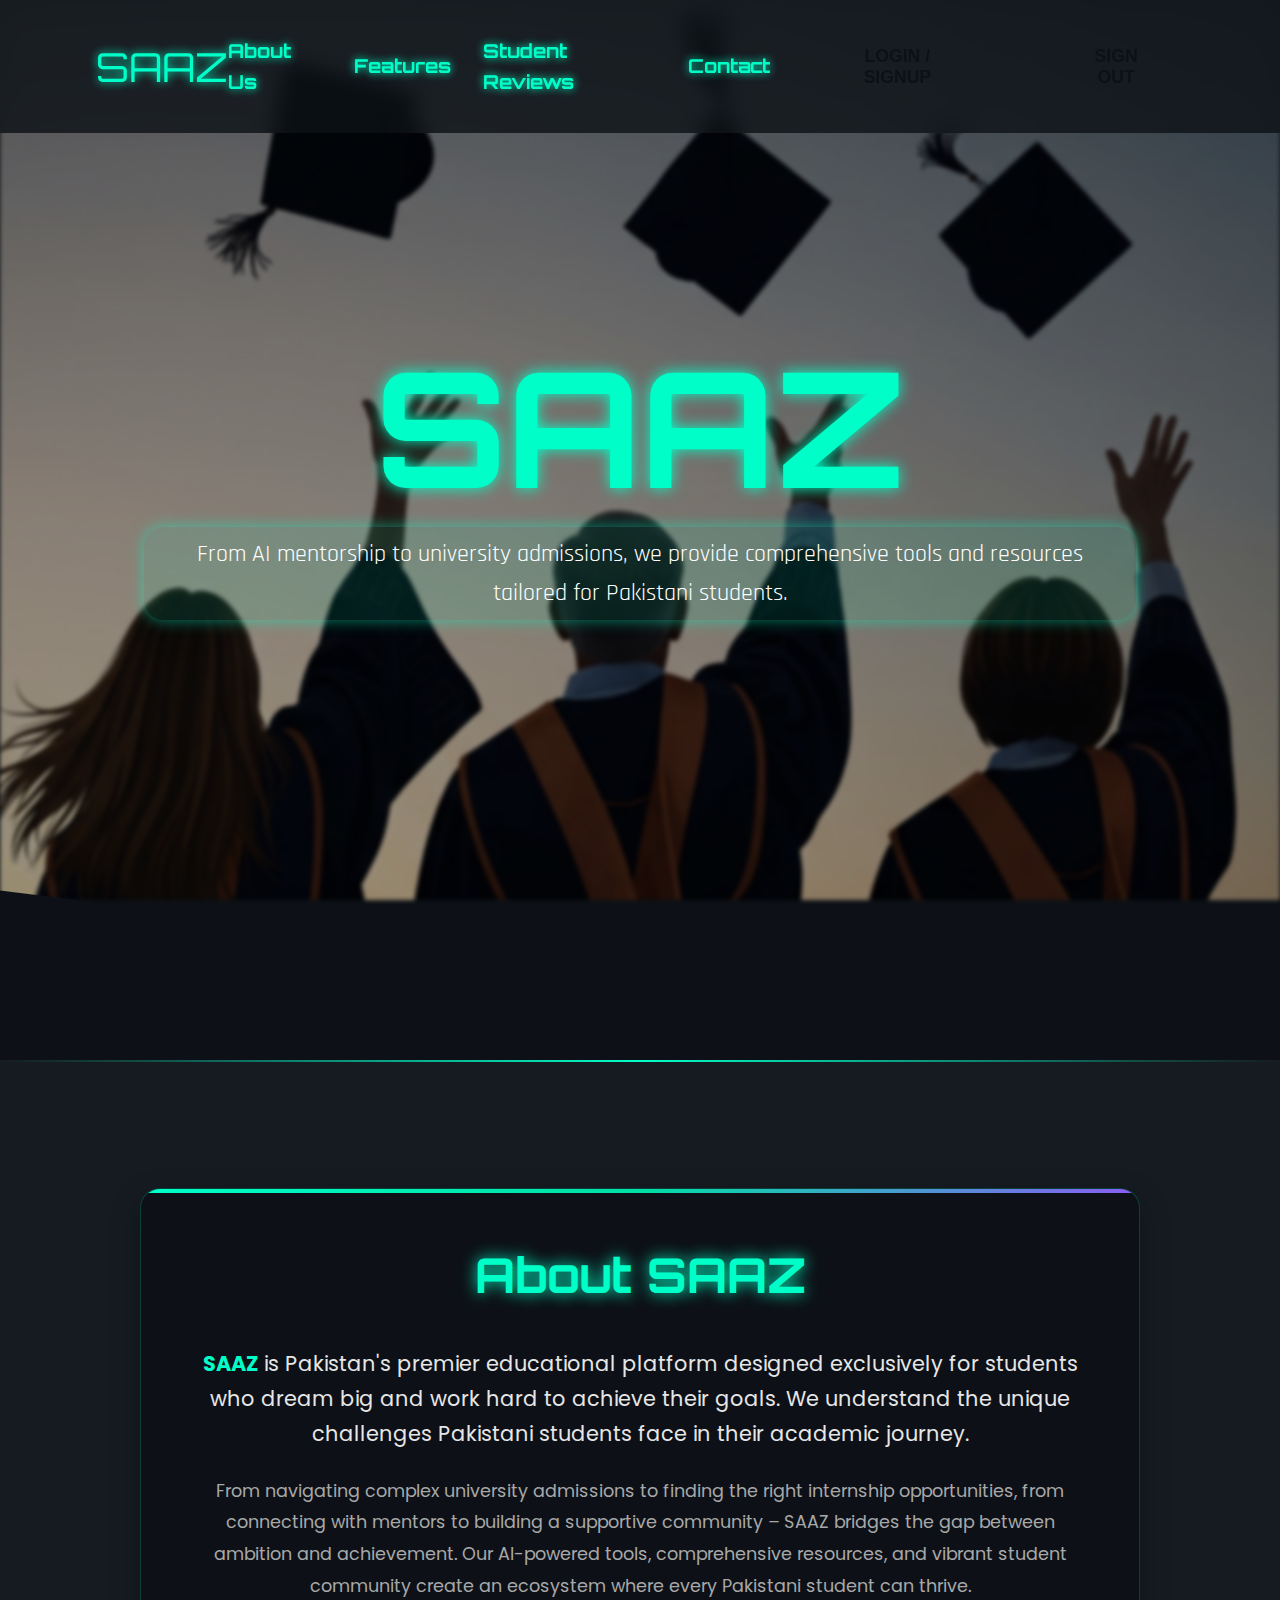
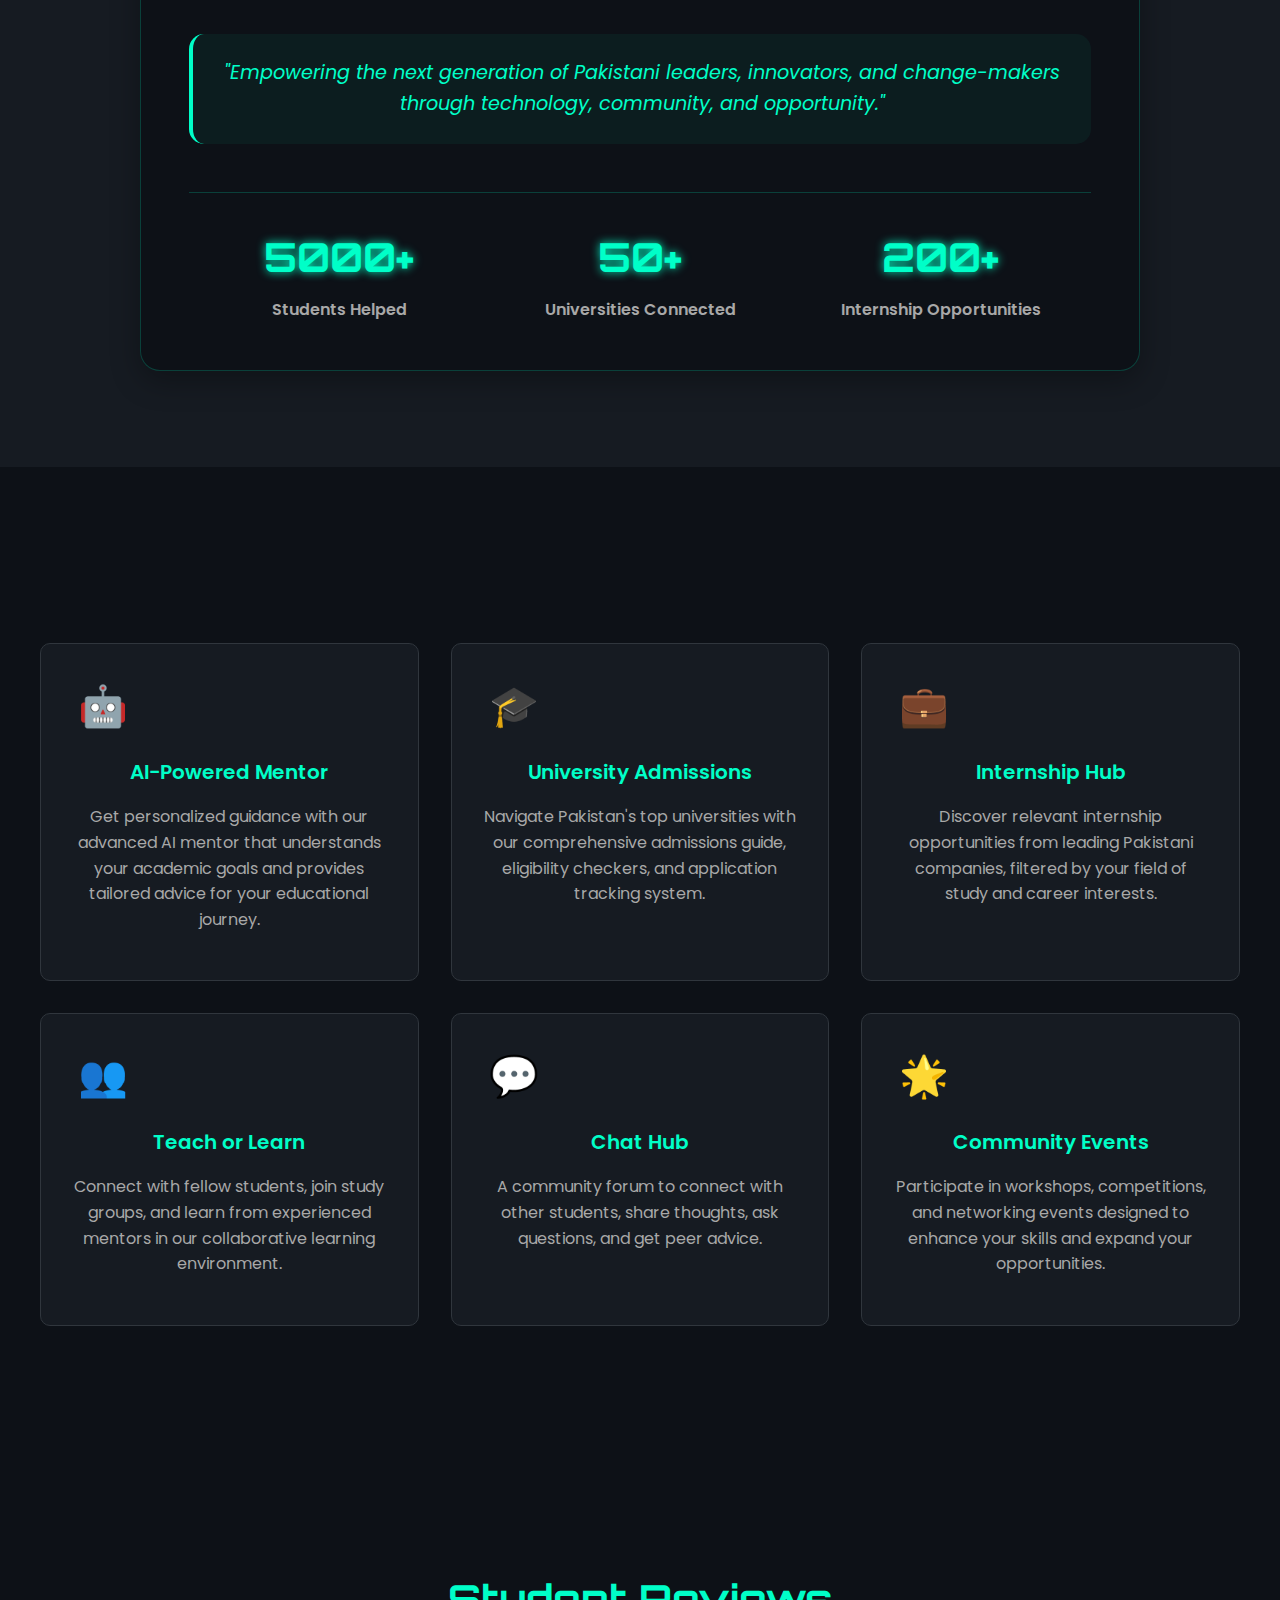
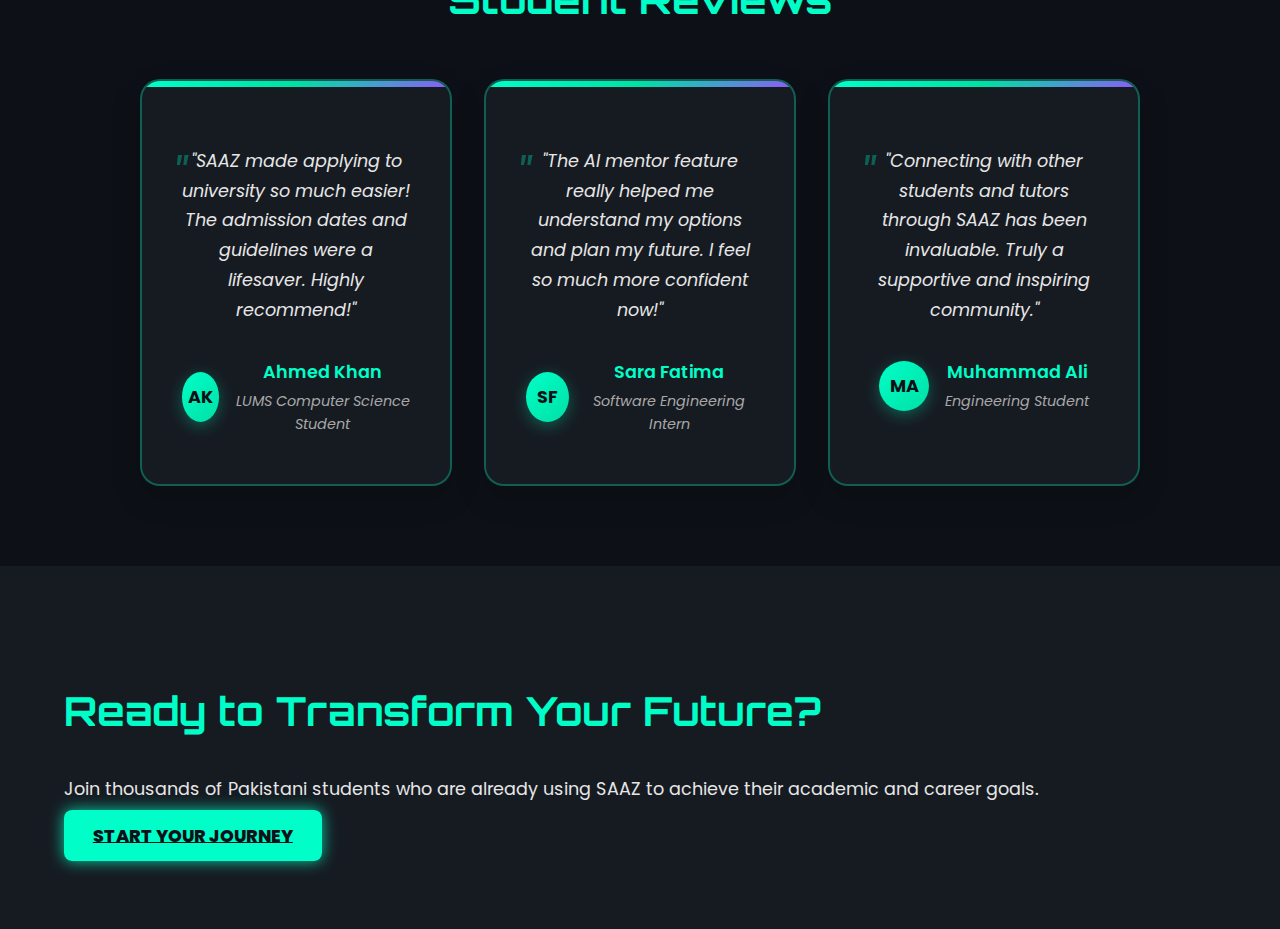
<file: index.html>
<!DOCTYPE html>
<html lang="en">
<head>
    <meta charset="UTF-8">
    <meta name="viewport" content="width=device-width, initial-scale=1.0">
    <title>SAAZ - Your Journey to Success</title>
    <link rel="stylesheet" href="style.css">
    <link href="https://fonts.googleapis.com/css2?family=Inter:wght@300;400;500;600;700&family=JetBrains+Mono:wght@400;600&display=swap" rel="stylesheet">
    <link rel="stylesheet" href="https://cdnjs.cloudflare.com/ajax/libs/font-awesome/6.0.0-beta3/css/all.min.css">
</head>
<body>
    <div class="loading" id="loading">
        <div class="spinner"></div>
    </div>

    <nav class="navbar" id="navbar">
        <div class="nav-content">
            <a href="index.html" class="logo">SAAZ</a>
            
            <button class="mobile-menu-btn" id="mobileMenuBtn">☰</button>
            
            <div class="nav-links" id="navLinks">
                <a href="#about">About Us</a>
                <a href="#features">Features</a>
                <a href="#reviews">Student Reviews</a>
                <a href="#contact">Contact</a>
                <button id="openLoginModal" class="nav-button">Login / Signup</button>
                <div id="userLoggedIn" class="user-logged-in" style="display: none;">
                    <span id="loggedInName"></span>
                    <button id="signOutButton" class="nav-button">Sign Out</button>
                </div>
            </div>
        </div>
    </nav>

    <section class="hero-section" id="hero">
        <div class="scrolling-background"></div> 
        <div class="hero-content">
            <h1 class="hero-title">SAAZ</h1>
            <p class="hero-subtitle">From AI mentorship to university admissions, we provide comprehensive tools and resources tailored for Pakistani students.</p>
        </div>
    </section>

    <section class="about-us" id="about">
        <div class="about-container">
            <div class="about-content">
                <h2 class="about-title">About SAAZ</h2>
                <div class="about-text">
                    <p class="about-intro">
                        <strong>SAAZ</strong> is Pakistan's premier educational platform designed exclusively for students who dream big and work hard to achieve their goals. We understand the unique challenges Pakistani students face in their academic journey.
                    </p>
                    <p class="about-description">
                        From navigating complex university admissions to finding the right internship opportunities, from connecting with mentors to building a supportive community – SAAZ bridges the gap between ambition and achievement. Our AI-powered tools, comprehensive resources, and vibrant student community create an ecosystem where every Pakistani student can thrive.
                    </p>
                    <p class="about-mission">
                        <em>"Empowering the next generation of Pakistani leaders, innovators, and change-makers through technology, community, and opportunity."</em>
                    </p>
                </div>
                <div class="about-stats">
                    <div class="stat-item">
                        <span class="stat-number">5000+</span>
                        <span class="stat-label">Students Helped</span>
                    </div>
                    <div class="stat-item">
                        <span class="stat-number">50+</span>
                        <span class="stat-label">Universities Connected</span>
                    </div>
                    <div class="stat-item">
                        <span class="stat-number">200+</span>
                        <span class="stat-label">Internship Opportunities</span>
                    </div>
                </div>
            </div>
        </div>
    </section>

        <section class="features" id="features">
            
        <div class="features-grid">
            <a href="ai-mentor.html" class="feature-card">
                <div class="feature-icon">🤖</div>
                <h3 class="feature-title">AI-Powered Mentor</h3>
                <p class="feature-description">Get personalized guidance with our advanced AI mentor that understands your academic goals and provides tailored advice for your educational journey.</p>
            </a>

            <a href="admissions.html" class="feature-card">
                <div class="feature-icon">🎓</div>
                <h3 class="feature-title">University Admissions</h3>
                <p class="feature-description">Navigate Pakistan's top universities with our comprehensive admissions guide, eligibility checkers, and application tracking system.</p>
            </a>

            <a href="internships.html" class="feature-card">
                <div class="feature-icon">💼</div>
                <h3 class="feature-title">Internship Hub</h3>
                <p class="feature-description">Discover relevant internship opportunities from leading Pakistani companies, filtered by your field of study and career interests.</p>
            </a>

            <a href="teachers.html" class="feature-card">
                <div class="feature-icon">👥</div>
                <h3 class="feature-title">Teach or Learn</h3>
                <p class="feature-description">Connect with fellow students, join study groups, and learn from experienced mentors in our collaborative learning environment.</p>
            </a>

            <a href="chat-hub.html" class="feature-card">
                <div class="feature-icon">💬</div>
                <h3 class="feature-title">Chat Hub</h3>
                <p class="feature-description">A community forum to connect with other students, share thoughts, ask questions, and get peer advice.</p>
            </a>

            <a href="events.html" class="feature-card">
                <div class="feature-icon">🌟</div>
                <h3 class="feature-title">Community Events</h3>
                <p class="feature-description">Participate in workshops, competitions, and networking events designed to enhance your skills and expand your opportunities.</p>
            </a>
        </div>
    </section>

    <section class="reviews-section" id="reviews">
        <div class="reviews-header animate-on-scroll">
            <h2 class="reviews-title">Student Reviews</h2>
        </div>

        <div class="reviews-grid">
            <div class="review-card animate-on-scroll">
                <p class="review-quote">"SAAZ made applying to university so much easier! The admission dates and guidelines were a lifesaver. Highly recommend!"</p>
                <div class="review-author">
                    <div class="author-avatar">AK</div>
                    <div class="author-info">
                        <h4>Ahmed Khan</h4>
                        <p>LUMS Computer Science Student</p>
                    </div>
                </div>
            </div>

            <div class="review-card animate-on-scroll">
                <p class="review-quote">"The AI mentor feature really helped me understand my options and plan my future. I feel so much more confident now!"</p>
                <div class="review-author">
                    <div class="author-avatar">SF</div>
                    <div class="author-info">
                        <h4>Sara Fatima</h4>
                        <p>Software Engineering Intern</p>
                    </div>
                </div>
            </div>

            <div class="review-card animate-on-scroll">
                <p class="review-quote">"Connecting with other students and tutors through SAAZ has been invaluable. Truly a supportive and inspiring community."</p>
                <div class="review-author">
                    <div class="author-avatar">MA</div>
                    <div class="author-info">
                        <h4>Muhammad Ali</h4>
                        <p>Engineering Student</p>
                    </div>
                </div>
            </div>
        </div>
    </section>

    <footer class="contact-section" id="contact">
        <div class="contact-header animate-on-scroll">
            <h2 class="contact-title">Ready to Transform Your Future?</h2>
            <p class="contact-subtitle">Join thousands of Pakistani students who are already using SAAZ to achieve their academic and career goals.</p>
            <div class="contact-cta">
                <a href="#features" class="nav-button">Start Your Journey</a>

            </div>  

        </div>
    </footer>
    
    <div id="loginSignupModal" class="modal-overlay">
        <div class="modal-content">
            <span class="close-button">&times;</span>
            <h2 class="modal-title">Welcome to SAAZ!</h2>
            <div id="authForm">
                <div class="form-group">
                    <label for="userNameModal">Name:</label>
                    <input type="text" id="userNameModal" placeholder="Your Name" required>
                </div>
                <div class="form-group">
                    <label for="userEmailModal">Email:</label>
                    <input type="email" id="userEmailModal" placeholder="Your Email" required>
                </div>
                <div class="form-group">
                    <label for="userCityModal">City:</label>
                    <input type="text" id="userCityModal" placeholder="Your City (e.g., Lahore)" required>
                </div>
                <div class="form-group">
                    <label for="userOccupationModal">Current Educational Stage:</label>
                    <select id="userOccupationModal" required>
                        <option value="">-- Select --</option>
                        <option value="matric">Matric Student</option>
                        <option value="intermediate">Intermediate Student</option>
                        <option value="undergraduate">Undergraduate Student</option>
                        <option value="graduate">Graduate (Bachelors/Masters)</option>
                        <option value="phd">PhD Student</option>
                        <option value="professional">Professional</option>
                    </select>
                </div>
                <div class="form-group" id="majorFieldGroup" style="display: none;">
                    <label for="userMajorModal">Major / Field:</label>
                    <select id="userMajorModal" required>
                        <option value="">-- Select Major / Field --</option>
                    </select>
                </div>
                <div class="auth-buttons">
                    <button id="signupBtnModal">Sign Up</button>
                    <button id="loginBtnModal">Login</button>
                </div>
                <p class="disclaimer">
                    (For simplicity, signup/login here will create or load a local profile in your browser. No password is required for this demo.)
                </p>
            </div>
            <div id="loggedInPanel" style="display: none; text-align: center;">
                <h3>Welcome back, <span id="loggedInUserName"></span>!</h3>
                <p>You are logged in as <span id="loggedInUserOccupation"></span> from <span id="loggedInUserCity"></span>.</p>
                <p>Your Email: <span id="loggedInUserEmail"></span></p>
                <p>Your Major: <span id="loggedInUserMajor"></span></p>
                <button id="logoutBtnModal" class="nav-button">Logout</button>
            </div>
        </div>
    </div>
    
    <script src="script.js"></script>
    <script src="modal.js"></script>
</body>
</html>
</file>
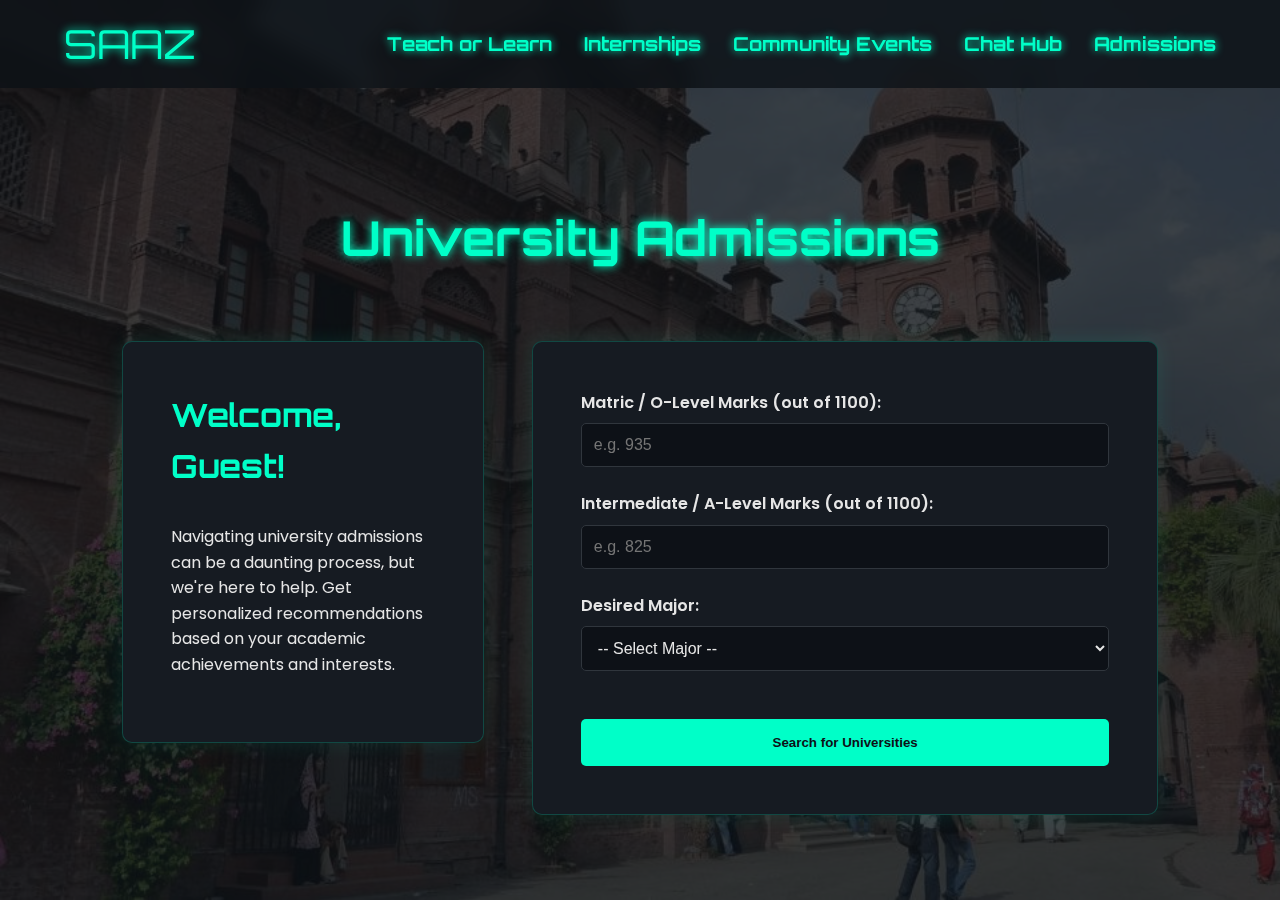
<file: admissions.html>
<!DOCTYPE html>
<html lang="en">
<head>
    <meta charset="UTF-8">
    <meta name="viewport" content="width=device-width, initial-scale=1.0">
    <title>SAAZ - Admissions</title>
    <link rel="stylesheet" href="style.css">
    <link href="https://fonts.googleapis.com/css2?family=Poppins:wght@400;600;700&family=Orbitron:wght@400;700&family=Rajdhani:wght@400;600&display=swap" rel="stylesheet">
    <link rel="stylesheet" href="https://cdnjs.cloudflare.com/ajax/libs/font-awesome/6.0.0-beta3/css/all.min.css">
</head>
<body class="admissions-page">

    <nav class="navbar">
        <a href="index.html" class="logo">SAAZ</a>
        <div class="nav-links">
            <a href="teachers.html">Teach or Learn</a>
            <a href="internships.html">Internships</a>
            <a href="events.html">Community Events</a>
            <a href="chat-hub.html">Chat Hub</a>
            <a href="admissions.html">Admissions</a>
        </div>
    </nav>

    <main class="page-content">
        <div id="content-wrapper">
            <h2 class="page-title">University Admissions</h2>

            <div class="admissions-layout">
                <div id="admissionsIntro" class="admissions-intro-left">
                    <h3>Welcome, <span id="admissionsUserName"></span>!</h3>
                    <p>Navigating university admissions can be a daunting process, but we're here to help. Get personalized recommendations based on your academic achievements and interests.</p>
                </div>
                
                <div class="admissions-search-results-right">
                    <div id="admissionsFormContainer" class="admissions-form-container-right">
                        <form id="universitySearchForm">
                            <div class="form-group">
                                <label for="matricMarks">Matric / O-Level Marks (out of 1100):</label>
                                <input type="number" id="matricMarks" placeholder="e.g. 935" required>
                            </div>
                            <div class="form-group">
                                <label for="interMarks">Intermediate / A-Level Marks (out of 1100):</label>
                                <input type="number" id="interMarks" placeholder="e.g. 825" required>
                            </div>
                            <div class="form-group">
                                <label for="desiredMajor">Desired Major:</label>
                                <select id="desiredMajor" required>
                                    <option value="">-- Select Major --</option>
                                    <option value="Computer Science">Computer Science</option>
                                    <option value="Electrical Engineering">Electrical Engineering</option>
                                    <option value="Business Administration">Business Administration</option>
                                    <option value="Pre-Medical">Pre-Medical</option>
                                    <option value="Fine Arts">Fine Arts</option>
                                </select>
                            </div>
                            <button type="submit">Search for Universities</button>
                        </form>
                    </div>

                    <div id="universityResults" class="university-results-container" style="display: none;">
                        <h3>Recommended Universities for You</h3>
                        <div id="resultsList" class="results-grid">
                        </div>
                    </div>
                </div>
            </div>
        </div>
    </main>

    <script src="script.js"></script>
    <script src="modal.js"></script>
    <script src="admissions.js"></script>
</body>
</html>
</file>
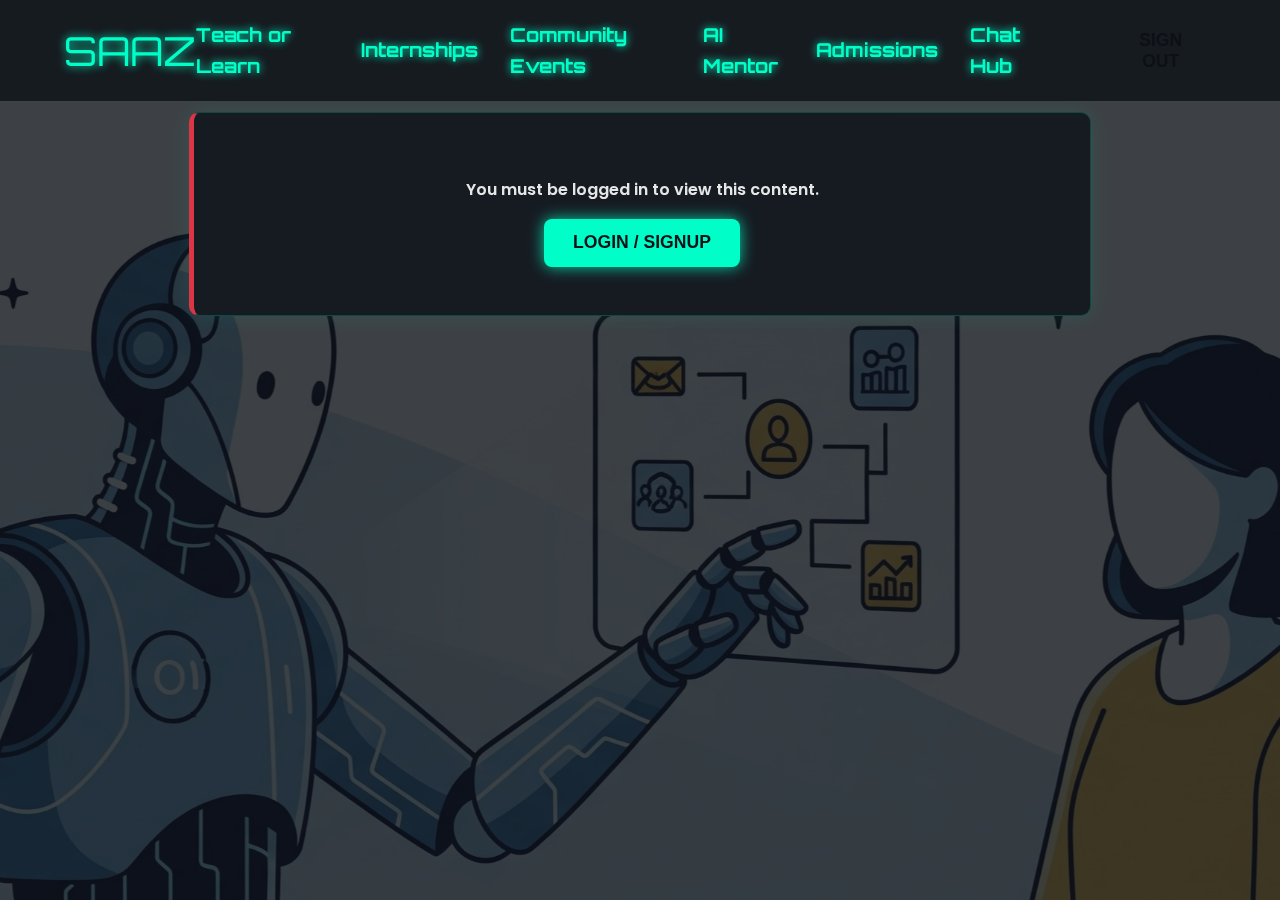
<file: ai-mentor.html>
<!DOCTYPE html>
<html lang="en">
<head>
    <meta charset="UTF-8">
    <meta name="viewport" content="width=device-width, initial-scale=1.0">
    <title>SAAZ - AI Mentor</title>
    <link rel="stylesheet" href="style.css">
    <link href="https://fonts.googleapis.com/css2?family=Poppins:wght@400;600;700&family=Orbitron:wght@400;700&family=Rajdhani:wght@400;600&display=swap" rel="stylesheet">
    <link rel="stylesheet" href="https://cdnjs.cloudflare.com/ajax/libs/font-awesome/6.0.0-beta3/css/all.min.css">
</head>
<body class="ai-mentor-page">

    <nav class="navbar">
        <a href="index.html" class="logo">SAAZ</a>
        <div class="nav-links">
            <a href="teachers.html">Teach or Learn</a>
            <a href="internships.html">Internships</a>
            <a href="events.html">Community Events</a>
            <a href="ai-mentor.html">AI Mentor</a>
            <a href="admissions.html">Admissions</a>
            <a href="chat-hub.html">Chat Hub</a>
            <div id="userLoggedIn" class="user-logged-in" style="display: none;">
                <span id="loggedInName"></span>
                <button id="signOutButton" class="nav-button">Sign Out</button>
            </div>
        </div>
    </nav>

    <main class="page-content">
        <div id="content-wrapper">
            <h2 class="page-title">Your AI Mentor</h2>
            <p class="page-subtitle">Get personalized advice and guidance on your educational and career journey.</p>
            <div class="mentor-container">
                <div id="aiChatWindow" class="chat-window">
                    <div id="chatMessages" class="chat-messages">
                        <div class="chat-message ai-message">
                            <p>Hello! I am SAAZ AI. How can I assist you today?</p>
                        </div>
                    </div>
                    <form id="chatForm" class="chat-form">
                        <input type="text" id="chatInput" placeholder="Ask me anything..." required>
                        <button type="submit"><i class="fas fa-paper-plane"></i></button>
                    </form>
                </div>
            </div>
        </div>
    </main>

    <script src="script.js"></script>
    <script src="modal.js"></script>
    <script src="ai-mentor.js"></script>
</body>
</html>
</file>
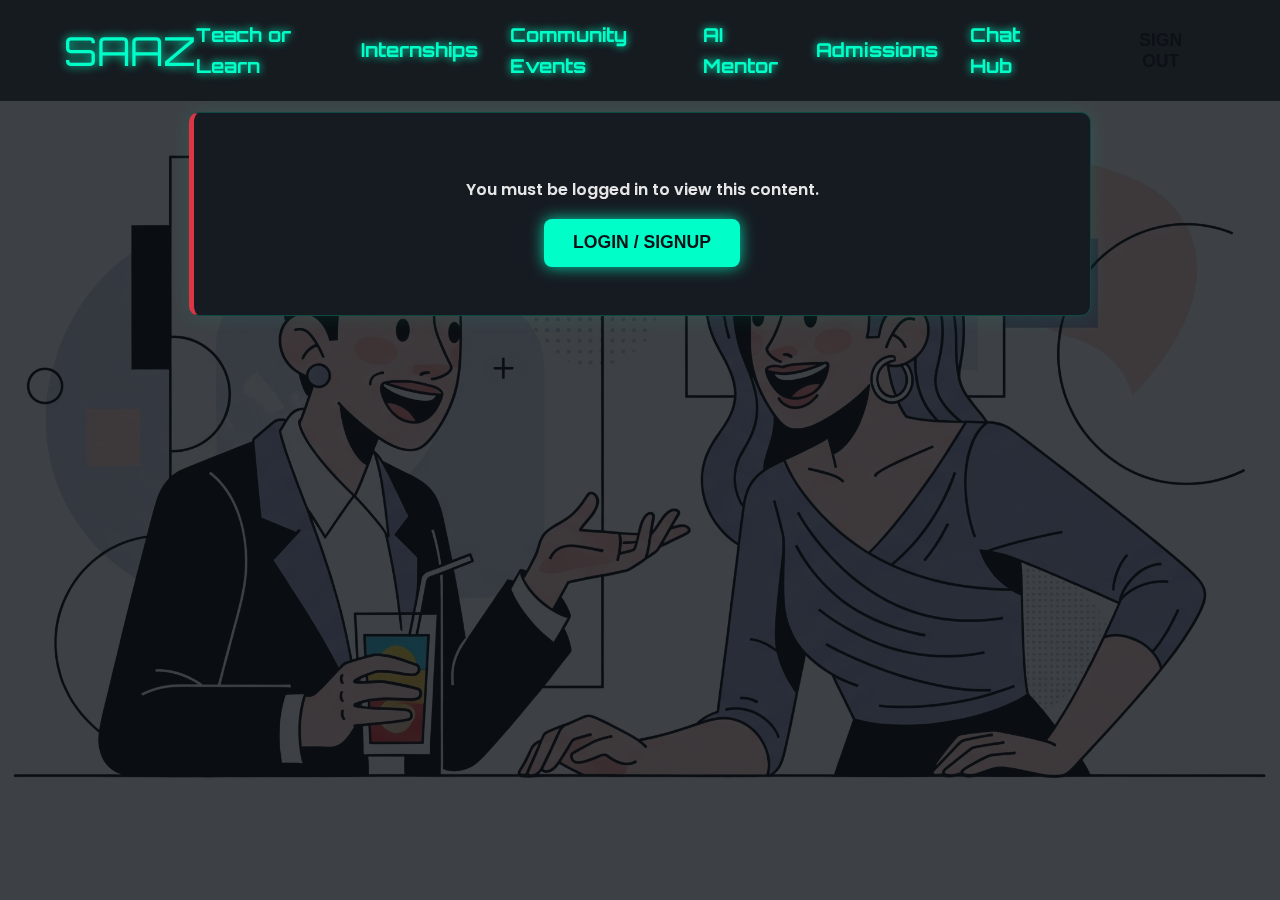
<file: chat-hub.html>
<!DOCTYPE html>
<html lang="en">
<head>
    <meta charset="UTF-8">
    <meta name="viewport" content="width=device-width, initial-scale=1.0">
    <title>SAAZ - Chat Hub</title>
    <link rel="stylesheet" href="style.css">
    <link href="https://fonts.googleapis.com/css2?family=Poppins:wght@400;600;700&family=Orbitron:wght@400;700&family=Rajdhani:wght@400;600&display=swap" rel="stylesheet">
    <link rel="stylesheet" href="https://cdnjs.cloudflare.com/ajax/libs/font-awesome/6.0.0-beta3/css/all.min.css">
</head>
<body class="chat-hub-page">

    <nav class="navbar">
        <a href="index.html" class="logo">SAAZ</a>
        <div class="nav-links">
            <a href="teachers.html">Teach or Learn</a>
            <a href="internships.html">Internships</a>
            <a href="events.html">Community Events</a>
            <a href="ai-mentor.html">AI Mentor</a>
            <a href="admissions.html">Admissions</a>
            <a href="chat-hub.html">Chat Hub</a>
            <div id="userLoggedIn" class="user-logged-in" style="display: none;">
                <span id="loggedInName"></span>
                <button id="signOutButton" class="nav-button">Sign Out</button>
            </div>
        </div>
    </nav>

    <main class="page-content">
        <div id="content-wrapper">
            <h2 class="page-title">Chat Hub</h2>
            <p class="page-subtitle">Talk to the people who are on the same journey as you.</p>
            <div class="chat-hub-layout">
                <div class="chat-post-left">
                    <h3>Start a new conversation</h3>
                    <form id="forumForm" class="forum-form">
                        <label for="forumInput">Write what you want to post here:</label>
                        <textarea id="forumInput" placeholder="Share your thoughts or ask a question..." required></textarea>
                        <button type="submit">Post to Forum</button>
                    </form>
                </div>
                <div class="chat-forum-right">
                    <h3>Student Forum</h3>
                    <div id="forumPosts" class="forum-posts">
                        <p class="placeholder-text">No forum posts yet. Be the first to start a conversation!</p>
                    </div>
                </div>
            </div>
        </div>
    </main>
    
    <script src="script.js"></script>
    <script src="modal.js"></script>
    <script src="chat-hub.js"></script>
</body>
</html>
</file>
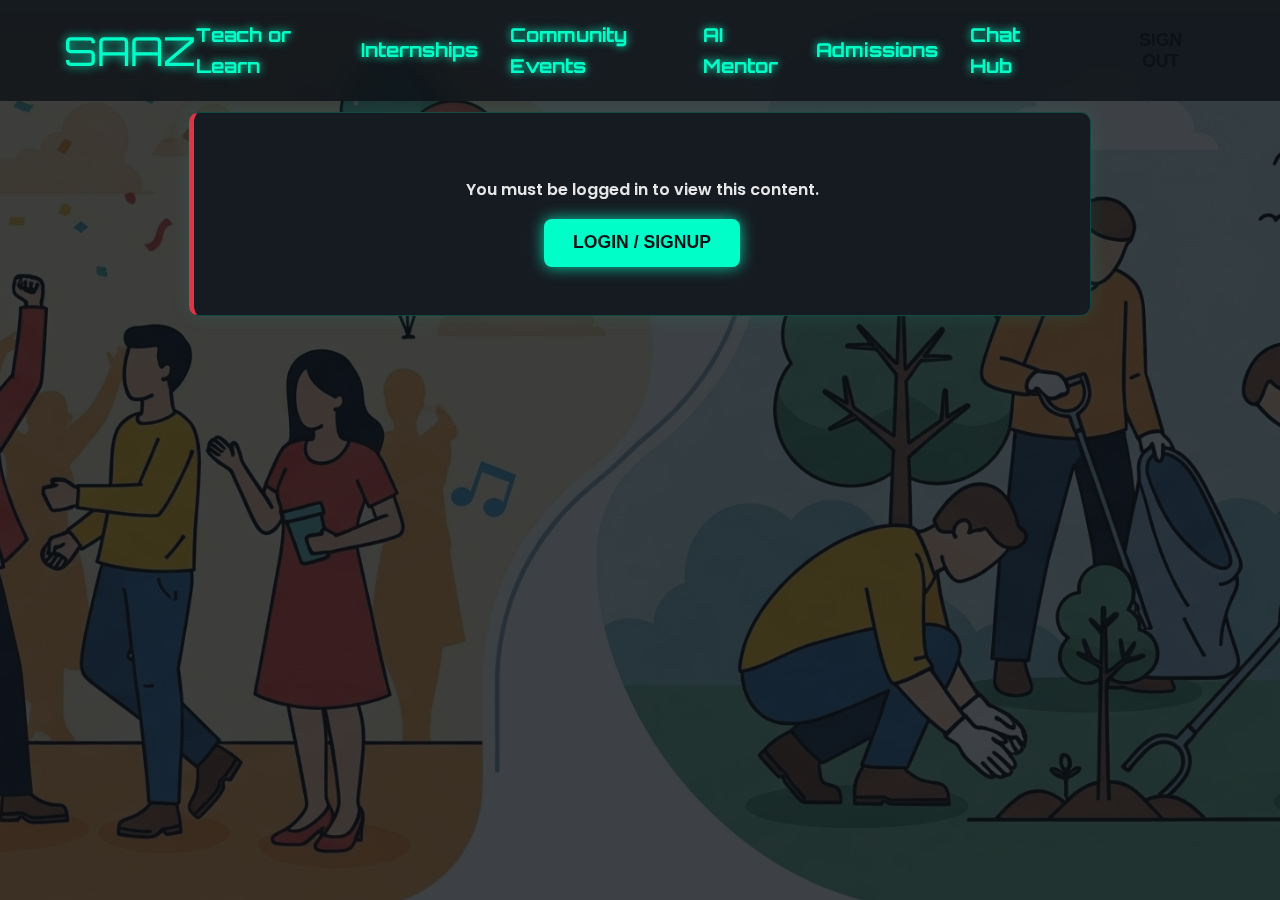
<file: events.html>
<!DOCTYPE html>
<html lang="en">
<head>
    <meta charset="UTF-8">
    <meta name="viewport" content="width=device-width, initial-scale=1.0">
    <title>SAAZ - Community Events</title>
    <link rel="stylesheet" href="style.css">
    <link href="https://fonts.googleapis.com/css2?family=Poppins:wght@400;600;700&family=Orbitron:wght@400;700&family=Rajdhani:wght@400;600&display=swap" rel="stylesheet">
    <link rel="stylesheet" href="https://cdnjs.cloudflare.com/ajax/libs/font-awesome/6.0.0-beta3/css/all.min.css">
</head>
<body class="events-page">

    <nav class="navbar">
        <a href="index.html" class="logo">SAAZ</a>
        <div class="nav-links">
            <a href="teachers.html">Teach or Learn</a>
            <a href="internships.html">Internships</a>
            <a href="events.html">Community Events</a>
            <a href="ai-mentor.html">AI Mentor</a>
            <a href="admissions.html">Admissions</a>
            <a href="chat-hub.html">Chat Hub</a>
            <div id="userLoggedIn" class="user-logged-in" style="display: none;">
                <span id="loggedInName"></span>
                <button id="signOutButton" class="nav-button">Sign Out</button>
            </div>
        </div>
    </nav>

    <main class="page-content">
        <div id="content-wrapper">
            <h2 class="page-title">Community Events</h2>
            
            <div class="events-hub">
                <div class="search-and-map">
                    <div class="search-bar">
                        <input type="text" id="eventSearchInput" placeholder="Search for cleanups, workshops, and more...">
                        <button id="searchEventBtn"><i class="fas fa-search"></i></button>
                    </div>
                    <div id="generatedImageContainer">
                         <img src="map.jpg" alt="Map showing community events" style="width: 100%; height: auto; border-radius: 10px;">
                    </div>
                </div>
                
                <div id="event-listings" class="listings-grid">
                    <p class="placeholder-text">Events near your location will be shown here.</p>
                </div>
            </div>
        </div>
    </main>

    <script src="script.js"></script>
    <script src="modal.js"></script>
    <script src="events.js"></script>
</body>
</html>
</file>
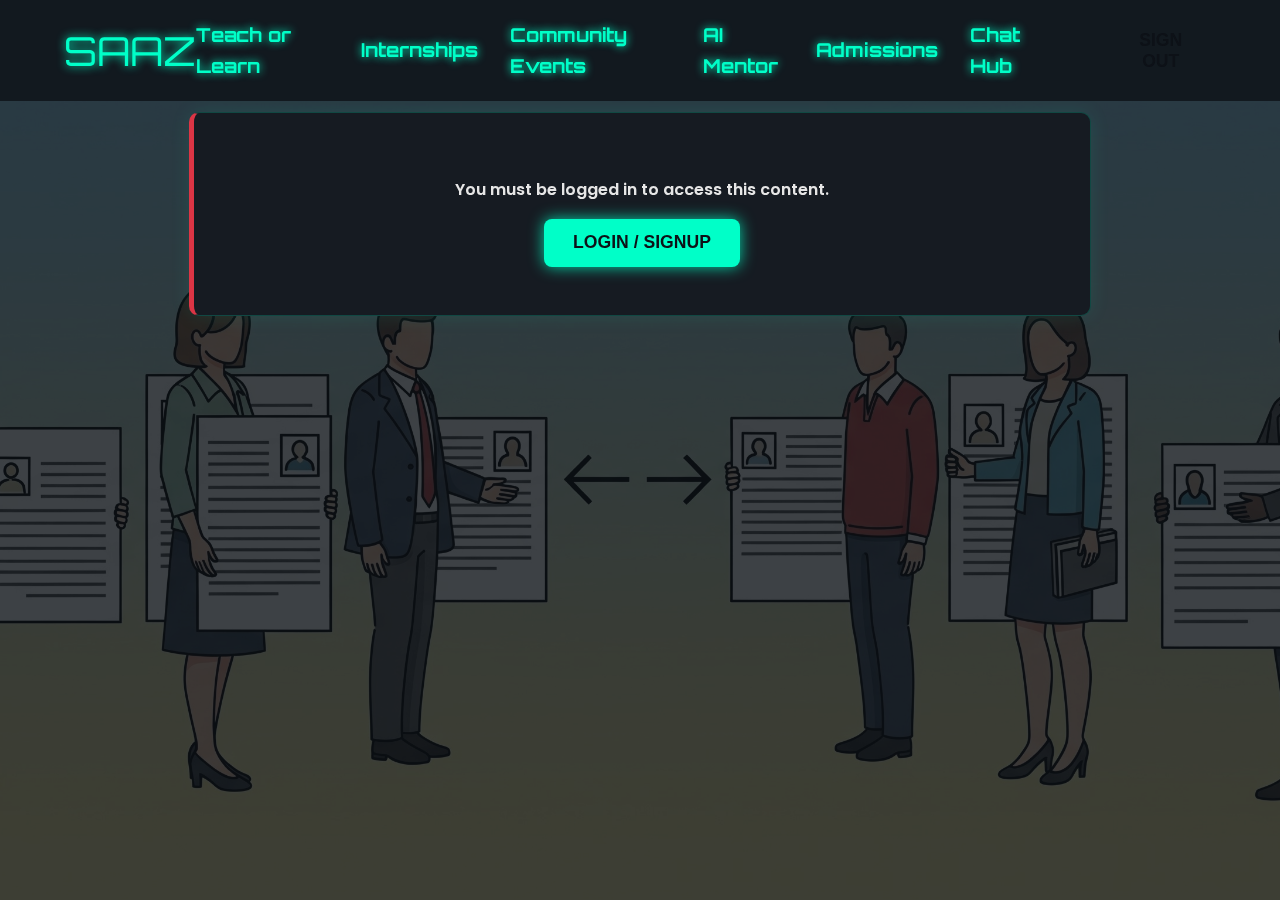
<file: internships.html>
<!DOCTYPE html>
<html lang="en">
<head>
    <meta charset="UTF-8">
    <meta name="viewport" content="width=device-width, initial-scale=1.0">
    <title>SAAZ - Internships</title>
    <link rel="stylesheet" href="style.css">
    <link href="https://fonts.googleapis.com/css2?family=Poppins:wght@400;600;700&family=Orbitron:wght@400;700&family=Rajdhani:wght@400;600&display=swap" rel="stylesheet">
    <link rel="stylesheet" href="https://cdnjs.cloudflare.com/ajax/libs/font-awesome/6.0.0-beta3/css/all.min.css">
</head>
<body class="internships-page">

    <nav class="navbar">
        <a href="index.html" class="logo">SAAZ</a>
        <div class="nav-links">
            <a href="teachers.html">Teach or Learn</a>
            <a href="internships.html">Internships</a>
            <a href="events.html">Community Events</a>
            <a href="ai-mentor.html">AI Mentor</a>
            <a href="admissions.html">Admissions</a>
            <a href="chat-hub.html">Chat Hub</a>
            <div id="userLoggedIn" class="user-logged-in" style="display: none;">
                <span id="loggedInName"></span>
                <button id="signOutButton" class="nav-button">Sign Out</button>
            </div>
        </div>
    </nav>

    <main class="page-content">
        <div id="content-wrapper">
            <h2 class="page-title">Internship Opportunities</h2>

            <div class="internship-hub">
                <div class="header-controls">
                    <div class="search-bar">
                        <input type="text" id="internshipSearchInput" placeholder="Search by company, role, or field...">
                        <button id="searchButton"><i class="fas fa-search"></i></button>
                    </div>
                    <button id="postInternshipBtn" class="post-button" style="display: none;">Post an Internship</button>
                </div>
                
                <div class="filters">
                    <select id="filterField">
                        <option value="all">All Fields</option>
                        <option value="computerscience">Computer Science</option>
                        <option value="businessadministration">Business Administration</option>
                        <option value="finearts">Fine Arts</option>
                        <option value="civilengineering">Civil Engineering</option>
                    </select>
                    <select id="filterLocation">
                        <option value="all">All Locations</option>
                        <option value="lahore">Lahore</option>
                        <option value="karachi">Karachi</option>
                        <option value="islamabad">Islamabad</option>
                    </select>
                </div>

                <div id="internshipListings" class="listings-grid">
                    <p class="placeholder-text">Loading internship opportunities...</p>
                </div>
            </div>
        </div>
    </main>

    <script src="script.js"></script>
    <script src="modal.js"></script>
    <script src="internships.js"></script>
</body>
</html>
</file>
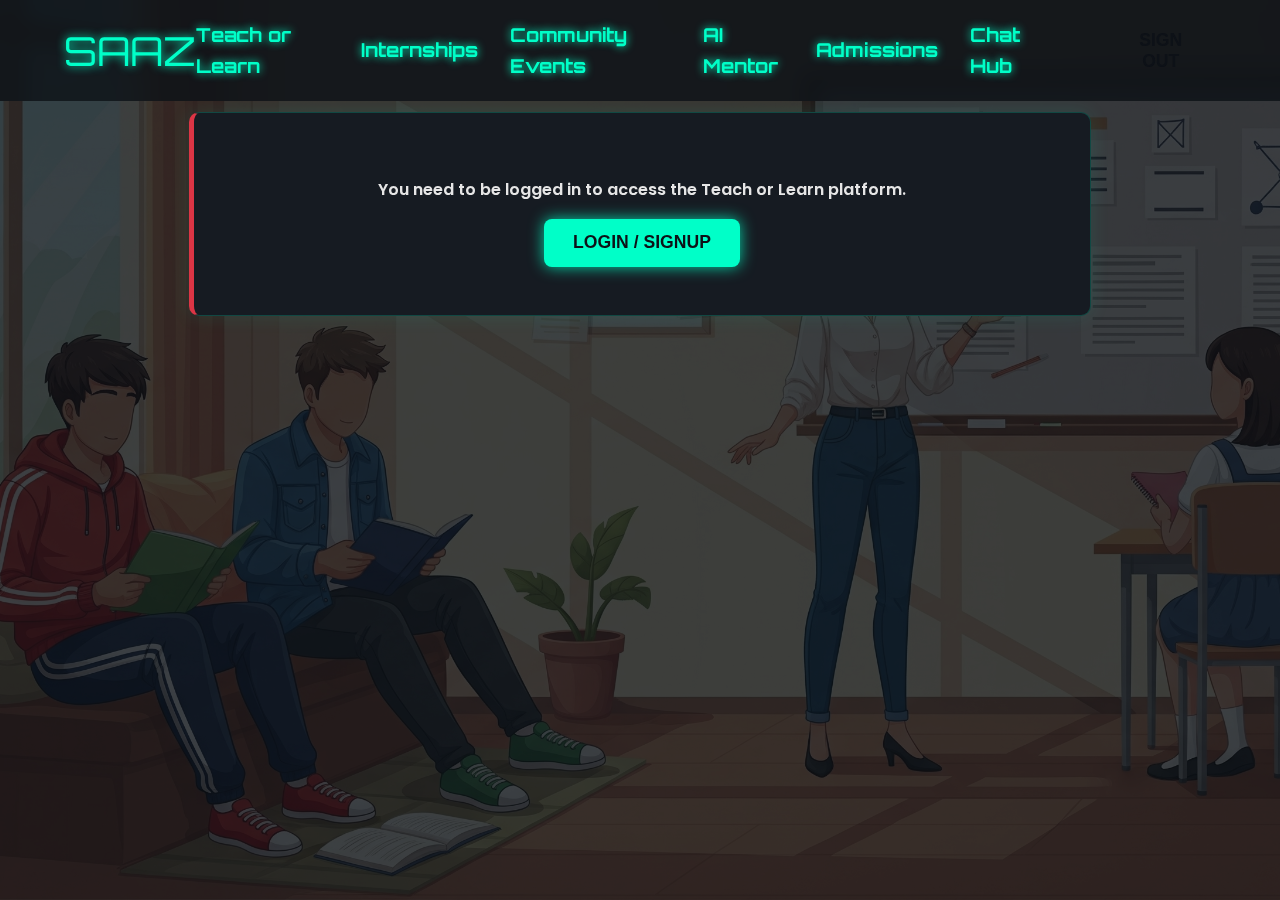
<file: teachers.html>
<!DOCTYPE html>
<html lang="en">
<head>
    <meta charset="UTF-8">
    <meta name="viewport" content="width=device-width, initial-scale=1.0">
    <title>SAAZ - Teach or Learn</title>
    <link rel="stylesheet" href="style.css">
    <link href="https://fonts.googleapis.com/css2?family=Poppins:wght@400;600;700&family=Orbitron:wght@400;700&family=Rajdhani:wght@400;600&display=swap" rel="stylesheet">
    <link rel="stylesheet" href="https://cdnjs.cloudflare.com/ajax/libs/font-awesome/6.0.0-beta3/css/all.min.css">
</head>
<body class="teach-learn-page">

    <nav class="navbar">
        <a href="index.html" class="logo">SAAZ</a>
        <div class="nav-links">
            <a href="teachers.html">Teach or Learn</a>
            <a href="internships.html">Internships</a>
            <a href="events.html">Community Events</a>
            <a href="ai-mentor.html">AI Mentor</a>
            <a href="admissions.html">Admissions</a>
            <a href="chat-hub.html">Chat Hub</a>
            <!-- Removed the login/signup button from this page -->
            <div id="userLoggedIn" class="user-logged-in" style="display: none;">
                <span id="loggedInName"></span>
                <button id="signOutButton" class="nav-button">Sign Out</button>
            </div>
        </div>
    </nav>

    <main class="page-content">
        <div id="content-wrapper">
            <h2 class="page-title">Teach or Learn: Your Knowledge Hub</h2>

            <div id="notLoggedIn" class="not-logged-in-message" style="display: none;">
                <p>You need to be logged in to access the Teach or Learn platform.</p>
                <p>Please log in or sign up.</p>
            </div>

            <div id="roleSelection" class="role-selection" style="display: none;">
                <div class="profile-info">
                    <h3 class="welcome-heading">Welcome, <span id="displayUserName"></span>!</h3>
                    <div class="profile-details">
                        <div class="detail-row">
                            <span class="detail-label">City:</span>
                            <span id="displayUserCity"></span>
                        </div>
                        <div class="detail-row">
                            <span class="detail-label">Stage:</span>
                            <span id="displayUserOccupation"></span>
                        </div>
                        <div class="detail-row">
                            <span class="detail-label">Email:</span>
                            <span id="displayUserEmail"></span>
                        </div>
                    </div>
                </div>
                <h3>What would you like to do today?</h3>
                <div class="role-buttons">
                    <button id="teachBtn">Teach (as a Mentor)</button>
                    <button id="learnBtn">Learn (as a Student)</button>
                </div>
            </div>

            <div id="mentorDashboard" class="dashboard-section" style="display: none;">
                <h3>Mentor Dashboard: Start Teaching!</h3>
                <p>Here you can select grades, subjects, and topics to upload your lecture videos.</p>
                <div class="form-group">
                    <label for="mentorGrade">Select Grade to Teach:</label>
                    <select id="mentorGrade">
                        <option value="">-- Select Grade --</option>
                    </select>
                </div>
                <div class="form-group">
                    <label for="mentorSubject">Select Subject:</label>
                    <select id="mentorSubject" disabled>
                        <option value="">-- Select Subject --</option>
                    </select>
                </div>
                <div class="form-group">
                    <label for="mentorTopic">Select Topic:</label>
                    <select id="mentorTopic" disabled>
                        <option value="">-- Select Topic --</option>
                    </select>
                </div>
                <div class="form-group">
                    <label for="videoUpload">Upload Lecture Video:</label>
                    <input type="file" id="videoUpload" accept="video/*" disabled>
                </div>
                <button id="uploadAndLockBtn" disabled>Upload & Lock Topic</button>
                <p class="disclaimer-text">
                    *Once a topic is locked, no other mentor can upload for it. Admin control only.
                </p>
            </div>

            <div id="studentDashboard" class="dashboard-section" style="display: none;">
                <h3>Student Dashboard: Explore Lectures!</h3>
                <p>Access lectures relevant to your grade or search for specific subjects and topics.</p>
                <div class="form-group">
                    <input type="text" id="lectureSearch" placeholder="Search by Subject or Topic...">
                    <button id="searchLectureBtn">Search</button>
                </div>
                <div id="lectureList">
                    <p class="placeholder-text">Available lectures for your grade will appear here.</p>
                </div>
                <div id="videoDisplay" style="margin-top: 30px; display: none;">
                    <h4 class="video-title">Selected Lecture: <span id="lectureTitle"></span></h4>
                    <video id="lectureVideo" controls></video>
                    <div class="video-feedback">
                        <button id="thumbsUpBtn"><i class="fas fa-thumbs-up"></i> Thumbs Up</button>
                        <button id="thumbsDownBtn"><i class="fas fa-thumbs-down"></i> Thumbs Down</button>
                    </div>
                    <div class="comments-section">
                        <h5>Comments:</h5>
                        <div id="commentsList">
                            <p class="placeholder-text">No comments yet.</p>
                        </div>
                        <textarea id="commentInput" placeholder="Add a comment..."></textarea>
                        <button id="postCommentBtn">Post Comment</button>
                    </div>
                </div>
            </div>
        </div>
    </main>

    <script src="script.js"></script>
    <script src="modal.js"></script>
    <script src="teachers.js"></script>
</body>
</html>
</file>
<file: style.css>
@import url('https://fonts.googleapis.com/css2?family=Poppins:wght@400;600;700&family=Orbitron:wght@400;700&family=Rajdhani:wght@400;600&display=swap');

:root {
    --primary-color: #0d1117;
    --secondary-color: #161b22;
    --accent-color: #00ffc8;
    --text-color: #e6e6e6;
    --light-text-color: #a8a8a8;
}

body {
    font-family: 'Poppins', sans-serif;
    margin: 0;
    padding: 0;
    background-color: var(--primary-color);
    color: var(--text-color);
    line-height: 1.6;
}

/* --- Global & Homepage Styling --- */
.navbar {
    display: flex;
    justify-content: space-between;
    align-items: center;
    padding: 0.75rem 5%;
    background-color: rgba(13, 17, 23, 0.8);
    position: fixed;
    top: 0;
    width: 90%;
    z-index: 100;
    backdrop-filter: blur(10px);
    -webkit-backdrop-filter: blur(10px);
}

.logo {
    font-family: 'Orbitron', sans-serif;
    font-size: 2.5rem;
    color: var(--accent-color);
    text-decoration: none;
    text-shadow: 0 0 10px var(--accent-color);
}

.hero-section {
    position: relative;
    height: 100vh;
    display: flex;
    flex-direction: column;
    justify-content: flex-start;
    align-items: center;
    text-align: center;
    overflow: hidden;
    color: white;
    clip-path: polygon(0 0, 100% 0, 100% 99%, 0% 84%);
}

.scrolling-background {
    position: absolute;
    top: 0;
    left: 0;
    width: 100%;
    height: 100%;
    background-image: url('saaz-hero-background.jpg');
    background-size: cover;
    background-position: center 70%;
    background-attachment: fixed;
    z-index: -1;
    filter: brightness(0.6) blur(2px);
}

.hero-content {
    padding: 10rem 5rem 3rem 5rem;
    border-radius: 10px;
}

.hero-content h1 {
    font-family: 'Orbitron', sans-serif;
    font-size: 10rem;
    color: var(--accent-color);
    text-shadow: 0 0 20px var(--accent-color), 0 0 30px var(--accent-color);
    margin-bottom: 1.25rem;
    line-height: 1;
}

.hero-content p {
    font-family: 'Rajdhani', sans-serif;
    font-size: 1.5rem;
    margin: 0;
    background-color: rgba(0, 255, 200, 0.1);
    padding: 0.5rem 1.5rem;
    border-radius: 20px;
    box-shadow: 0 0 15px rgba(0, 255, 200, 0.5);
    display: inline-block;
}

.cta-button {
    display: none;
}

section {
    padding: 5rem 5%;
    text-align: center;
}

.purpose-section {
    background-color: var(--secondary-color);
}

.purpose-section h2, .reviews-section h2, .contact-section h2 {
    font-family: 'Orbitron', sans-serif;
    font-size: 2.5rem;
    color: var(--accent-color);
    margin-bottom: 2rem;
}

.purpose-section p {
    max-width: 800px;
    margin: 0 auto 1.5rem;
}

.reviews-section {
    background-color: var(--primary-color);
}

.review-grid {
    display: grid;
    grid-template-columns: repeat(auto-fit, minmax(300px, 1fr));
    gap: 2rem;
    margin-top: 3rem;
}

.review-card {
    background-color: var(--secondary-color);
    padding: 2rem;
    border-radius: 10px;
    border: 1px solid #30363d;
    text-align: left;
    transition: transform 0.3s, box-shadow 0.3s;
}

.review-card:hover {
    transform: translateY(-10px);
    box-shadow: 0 10px 20px rgba(0, 255, 200, 0.2);
    border-color: var(--accent-color);
}

.review-card p {
    font-style: italic;
    font-size: 1.1rem;
}

.review-card h4 {
    margin-top: 1.5rem;
    color: var(--light-text-color);
}

.contact-section {
    background-color: var(--secondary-color);
    padding: 5rem 5%;
}

.contact-section p {
    font-size: 1.1rem;
    margin-top: 1rem;
}

.modal-overlay {
    display: none;
    position: fixed;
    z-index: 200;
    left: 0;
    top: 0;
    width: 100%;
    height: 100%;
    background-color: rgba(0, 0, 0, 0.8);
    backdrop-filter: blur(5px);
    -webkit-backdrop-filter: blur(5px);
    justify-content: center;
    align-items: center;
}

.modal-content {
    background-color: var(--secondary-color);
    padding: 2rem;
    border-radius: 10px;
}

/* --- Page-specific Styling for Teach or Learn --- */
body.teach-learn-page {
    background-image: url('image_1567a2.png') !important;
    background-size: cover !important;
    background-position: center center !important;
    background-attachment: fixed !important;
    background-color: var(--primary-color) !important;
    color: var(--text-color) !important;
}

body.teach-learn-page::before {
    content: '';
    position: fixed;
    top: 0;
    left: 0;
    width: 100%;
    height: 100%;
    background-color: rgba(13, 17, 23, 0.8) !important;
    z-index: -1;
}

.role-selection, 
.dashboard-section, 
.not-logged-in-message {
    background-color: var(--secondary-color);
    padding: 3rem;
    border-radius: 10px;
    box-shadow: 0 0 20px rgba(0, 255, 200, 0.1);
    max-width: 800px;
    margin: 5rem auto;
    text-align: left;
    border: 1px solid rgba(0, 255, 200, 0.2);
    position: relative;
    transition: transform 0.3s, box-shadow 0.3s;
}

.role-selection:hover {
    transform: translateY(-5px);
    box-shadow: 0 0 30px rgba(0, 255, 200, 0.5);
}

.page-title {
    font-family: 'Orbitron', sans-serif;
    font-size: 3rem;
    color: var(--accent-color);
    text-align: center;
    padding-top: 8rem;
    margin-bottom: 2rem;
    text-shadow: 0 0 10px var(--accent-color);
}

.profile-info {
    background-color: var(--primary-color);
    padding: 1.5rem;
    border-radius: 8px;
    margin-bottom: 2rem;
    text-align: center;
    border: 1px dashed var(--light-text-color);
}

.profile-details {
    margin-top: 1.5rem;
}

.detail-row {
    display: flex;
    justify-content: space-between;
    margin-bottom: 0.5rem;
}

.detail-label {
    font-weight: 600;
    color: var(--light-text-color);
}

.welcome-heading {
    font-size: 2.5rem;
    font-family: 'Orbitron', sans-serif;
    color: var(--accent-color);
    text-shadow: 0 0 10px var(--accent-color);
    position: relative;
    padding-bottom: 1rem;
    animation: welcomeGlow 2s ease-in-out infinite alternate;
}

@keyframes welcomeGlow {
    from {
        text-shadow: 0 0 10px var(--accent-color);
    }
    to {
        text-shadow: 0 0 20px var(--accent-color), 0 0 30px var(--accent-color);
    }
}

.profile-info p {
    margin: 0.25rem 0;
    color: var(--light-text-color);
}

.role-buttons {
    display: flex;
    justify-content: center;
    gap: 2rem;
    margin-top: 2rem;
}

.role-buttons button {
    background-color: var(--accent-color);
    color: var(--primary-color);
    padding: 1.25rem 2.5rem;
    border: none;
    border-radius: 5px;
    cursor: pointer;
    font-size: 1.1rem;
    font-weight: 700;
    transition: background-color 0.3s, transform 0.2s, box-shadow 0.3s;
    min-width: 200px;
}

.role-buttons button:hover {
    background-color: #00e0a5;
    transform: scale(1.05);
    box-shadow: 0 0 15px rgba(0, 255, 200, 0.8);
}

.dashboard-section h3 {
    text-align: center;
    color: var(--accent-color);
    margin-bottom: 2rem;
    font-family: 'Orbitron', sans-serif;
}

.dashboard-section button {
    background-color: var(--accent-color);
    color: var(--primary-color);
    padding: 0.75rem 1.5rem;
    border: none;
    border-radius: 5px;
    cursor: pointer;
    font-size: 1rem;
    font-weight: 600;
    transition: background-color 0.3s;
    margin-top: 1rem;
    width: auto;
}

.dashboard-section button:hover {
    background-color: #00e0a5;
}

.form-group {
    margin-bottom: 1.5rem;
}

.form-group label {
    display: block;
    margin-bottom: 0.5rem;
    font-weight: 600;
    color: var(--text-color);
}

.form-group input, 
.form-group select, 
.form-group textarea {
    width: 100%;
    padding: 0.75rem;
    border: 1px solid #30363d;
    border-radius: 5px;
    background-color: var(--primary-color);
    color: var(--text-color);
    font-size: 1rem;
    box-sizing: border-box;
}

.form-group input:focus,
.form-group select:focus,
.form-group textarea:focus {
    border-color: var(--accent-color);
    box-shadow: 0 0 5px rgba(0, 255, 200, 0.5);
    outline: none;
}

.not-logged-in-message {
    background-color: var(--secondary-color);
    color: var(--text-color);
    border-left: 5px solid #dc3545;
    font-weight: 600;
    text-align: center;
    margin-top: 5rem;
    padding: 3rem;
    border-radius: 10px;
    max-width: 800px;
    margin: 5rem auto;
}

.not-logged-in-message a {
    color: var(--accent-color);
    text-decoration: underline;
    cursor: pointer;
}

.video-display {
    text-align: center;
}

.video-title {
    font-family: 'Orbitron', sans-serif;
    color: var(--accent-color);
    font-size: 1.5rem;
    margin-bottom: 1rem;
}

#lectureVideo {
    max-width: 100%;
    height: auto;
    border-radius: 10px;
    border: 2px solid var(--accent-color);
}

.video-feedback {
    margin-top: 1.5rem;
    display: flex;
    justify-content: center;
    gap: 1rem;
}

.video-feedback button {
    padding: 0.75rem 1.5rem;
    border: none;
    border-radius: 20px;
    cursor: pointer;
    font-size: 1rem;
    color: white;
    font-weight: 600;
}

.video-feedback #thumbsUpBtn {
    background-color: var(--accent-color);
}

.video-feedback #thumbsDownBtn {
    background-color: #dc3545;
}

.comments-section {
    margin-top: 2rem;
    text-align: left;
}

.comments-section h5 {
    color: var(--light-text-color);
    margin-bottom: 1rem;
}

#commentsList {
    background-color: var(--primary-color);
    padding: 1rem;
    border-radius: 8px;
    max-height: 200px;
    overflow-y: auto;
    border: 1px solid #30363d;
}

#commentsList p {
    font-size: 0.9em;
    color: var(--light-text-color);
    margin: 0.5rem 0;
}

#commentInput {
    width: 100%;
    min-height: 60px;
    margin-top: 1rem;
    border-radius: 5px;
    box-sizing: border-box;
}

#postCommentBtn {
    width: 100%;
    background-color: var(--accent-color);
}

.placeholder-text {
    text-align: center;
    color: var(--light-text-color);
    font-style: italic;
}

.disclaimer-text {
    font-size: 0.9em;
    color: var(--light-text-color);
    text-align: center;
    margin-top: 1.5rem;
}

/* --- Page-specific Styling for Internships & Events Pages --- */

body.internships-page {
    background-image: url('internships.jpg') !important;
    background-size: cover !important;
    background-position: center center !important;
    background-attachment: fixed !important;
    background-color: var(--primary-color) !important;
    color: var(--text-color) !important;
}

body.internships-page::before {
    content: '';
    position: fixed;
    top: 0;
    left: 0;
    width: 100%;
    height: 100%;
    background-color: rgba(13, 17, 23, 0.8) !important;
    z-index: -1;
}

body.events-page {
    background-image: url('events.jpg') !important;
    background-size: cover !important;
    background-position: center center !important;
    background-attachment: fixed !important;
    background-color: var(--primary-color) !important;
    color: var(--text-color) !important;
}

body.events-page::before {
    content: '';
    position: fixed;
    top: 0;
    left: 0;
    width: 100%;
    height: 100%;
    background-color: rgba(13, 17, 23, 0.8) !important;
    z-index: -1;
}

body.ai-mentor-page {
    background-image: url('mentor.jpg') !important;
    background-size: cover !important;
    background-position: center center !important;
    background-attachment: fixed !important;
    background-color: var(--primary-color) !important;
    color: var(--text-color) !important;
}

body.ai-mentor-page::before {
    content: '';
    position: fixed;
    top: 0;
    left: 0;
    width: 100%;
    height: 100%;
    background-color: rgba(13, 17, 23, 0.8) !important;
    z-index: -1;
}

body.admissions-page {
    background-image: url('admissions.jpg') !important;
    background-size: cover !important;
    background-position: center center !important;
    background-attachment: fixed !important;
    background-color: var(--primary-color) !important;
    color: var(--text-color) !important;
}

body.admissions-page::before {
    content: '';
    position: fixed;
    top: 0;
    left: 0;
    width: 100%;
    height: 100%;
    background-color: rgba(13, 17, 23, 0.8) !important;
    z-index: -1;
}

/* Page-specific content styles */
.page-title {
    font-family: 'Orbitron', sans-serif;
    font-size: 3rem;
    color: var(--accent-color);
    text-align: center;
    padding-top: 8rem;
    margin-bottom: 2rem;
    text-shadow: 0 0 10px var(--accent-color);
}

.page-subtitle {
    font-size: 1.2rem;
    color: var(--light-text-color);
    text-align: center;
    margin-bottom: 3rem;
    max-width: 800px;
    margin-left: auto;
    margin-right: auto;
}

.events-hub, .internship-hub, .mentor-container, .chat-hub-container {
    max-width: 1200px;
    margin: 0 auto;
    padding: 2rem 5%;
}

.admissions-layout {
    max-width: 1200px;
    margin: 0 auto;
    padding: 2rem 5%;
    display: flex;
    justify-content: space-between;
    gap: 3rem;
    align-items: flex-start;
}

.admissions-intro-left {
    flex: 1;
    background-color: var(--secondary-color);
    padding: 3rem;
    border-radius: 10px;
    box-shadow: 0 0 20px rgba(0, 255, 200, 0.1);
    border: 1px solid rgba(0, 255, 200, 0.2);
    text-align: left;
    max-height: 600px;
    overflow-y: auto;
}

.admissions-intro-left h3 {
    font-family: 'Orbitron', sans-serif;
    color: var(--accent-color);
    font-size: 2rem;
    margin-top: 0;
}

.admissions-search-results-right {
    flex: 2;
    background-color: var(--secondary-color);
    padding: 3rem;
    border-radius: 10px;
    box-shadow: 0 0 20px rgba(0, 255, 200, 0.1);
    border: 1px solid rgba(0, 255, 200, 0.2);
    display: flex;
    flex-direction: column;
    max-height: 600px;
    overflow-y: auto;
}

.admissions-form-container-right {
    /* No longer a separate container, its styles are now in admissions-search-results-right */
}

.admissions-form-container-right button {
    width: 100%;
    background-color: var(--accent-color);
    color: var(--primary-color);
    border: none;
    padding: 1rem;
    border-radius: 5px;
    cursor: pointer;
    font-weight: 700;
    transition: background-color 0.3s;
    margin-top: 1.5rem;
}

.admissions-form-container-right button:hover {
    background-color: #00e0a5;
}

.university-results-container {
    padding: 3rem 0 0 0;
    text-align: center;
}

.university-results-container h3 {
    font-family: 'Orbitron', sans-serif;
    color: var(--accent-color);
    font-size: 2rem;
    margin-top: 0;
}

.results-grid {
    display: grid;
    grid-template-columns: repeat(auto-fit, minmax(300px, 1fr));
    gap: 2rem;
    margin-top: 2rem;
}

.university-card {
    background-color: var(--primary-color);
    padding: 2rem;
    border-radius: 10px;
    border: 1px solid #30363d;
    transition: transform 0.3s, box-shadow 0.3s;
    text-align: left;
}

.university-card:hover {
    transform: translateY(-5px);
    box-shadow: 0 0 20px rgba(0, 255, 200, 0.3);
}

.university-card h4 {
    font-family: 'Orbitron', sans-serif;
    color: var(--accent-color);
    font-size: 1.2rem;
    margin-top: 0;
}

.university-card .location {
    font-style: italic;
    color: var(--light-text-color);
    font-size: 0.9rem;
    margin-top: 0.5rem;
}

.university-card p {
    font-size: 1rem;
    margin: 1rem 0;
}

.university-card .apply-link {
    display: inline-block;
    background-color: var(--accent-color);
    color: var(--primary-color);
    text-decoration: none;
    padding: 0.75rem 1.5rem;
    border-radius: 5px;
    margin-top: 1rem;
    font-weight: 600;
    transition: background-color 0.3s;
}

.university-card .apply-link:hover {
    background-color: #00e0a5;
}

/* --- Responsive Design --- */
@media (max-width: 1024px) {
    .admissions-layout {
        flex-direction: column;
        align-items: center;
    }
    .admissions-intro-left, .admissions-search-results-right {
        max-height: none;
    }
}
@import url('https://fonts.googleapis.com/css2?family=Poppins:wght@400;600;700&family=Orbitron:wght@400;700&family=Rajdhani:wght@400;400&display=swap');

:root {
    --primary-color: #0d1117;
    --secondary-color: #161b22;
    --accent-color: #00ffc8;
    --text-color: #e6e6e6;
    --light-text-color: #a8a8a8;
}

body {
    font-family: 'Poppins', sans-serif;
    margin: 0;
    padding: 0;
    background-color: var(--primary-color);
    color: var(--text-color);
    line-height: 1.6;
}

/* --- Global & Homepage Styling --- */
.navbar {
    display: flex;
    justify-content: space-between;
    align-items: center;
    padding: 0.75rem 5%;
    background-color: rgba(13, 17, 23, 0.8);
    position: fixed;
    top: 0;
    width: 90%;
    z-index: 100;
    backdrop-filter: blur(10px);
    -webkit-backdrop-filter: blur(10px);
}

.logo {
    font-family: 'Orbitron', sans-serif;
    font-size: 2.5rem;
    color: var(--accent-color);
    text-decoration: none;
    text-shadow: 0 0 10px var(--accent-color);
}

.nav-links {
    display: flex;
    align-items: center;
    gap: 2rem;
}

.nav-links a {
    color: var(--text-color);
    text-decoration: none;
    font-weight: 600;
    transition: color 0.3s, text-shadow 0.3s;
}

.nav-links a:hover {
    color: var(--accent-color);
    text-shadow: 0 0 8px var(--accent-color);
}

.nav-button {
    background-color: var(--accent-color);
    color: var(--primary-color);
    border: none;
    padding: 0.75rem 1.5rem;
    cursor: pointer;
    border-radius: 5px;
    font-weight: 700;
    transition: background-color 0.3s;
}

.nav-button:hover {
    background-color: #00e0a5;
}

.hero-section {
    position: relative;
    height: 100vh;
    display: flex;
    flex-direction: column;
    justify-content: flex-start;
    align-items: center;
    text-align: center;
    overflow: hidden;
    color: white;
    clip-path: polygon(0 0, 100% 0, 100% 99%, 0% 84%);
}

.scrolling-background {
    position: absolute;
    top: 0;
    left: 0;
    width: 100%;
    height: 100%;
    background-image: url('saaz-hero-background.jpg');
    background-size: cover;
    background-position: center 70%;
    background-attachment: fixed;
    z-index: -1;
    filter: brightness(0.6) blur(2px);
}

.hero-content {
    padding: 10rem 5rem 3rem 5rem;
    border-radius: 10px;
}

.hero-content h1 {
    font-family: 'Orbitron', sans-serif;
    font-size: 10rem;
    color: var(--accent-color);
    text-shadow: 0 0 20px var(--accent-color), 0 0 30px var(--accent-color);
    margin-bottom: 1.25rem;
    line-height: 1;
}

.hero-content p {
    font-family: 'Rajdhani', sans-serif;
    font-size: 1.5rem;
    margin: 0;
    background-color: rgba(0, 255, 200, 0.1);
    padding: 0.5rem 1.5rem;
    border-radius: 20px;
    box-shadow: 0 0 15px rgba(0, 255, 200, 0.5);
    display: inline-block;
}

.cta-button {
    display: none;
}

section {
    padding: 5rem 5%;
    text-align: center;
}

.purpose-section {
    background-color: var(--secondary-color);
}

.purpose-section h2, .reviews-section h2, .contact-section h2 {
    font-family: 'Orbitron', sans-serif;
    font-size: 2.5rem;
    color: var(--accent-color);
    margin-bottom: 2rem;
}

.purpose-section p {
    max-width: 800px;
    margin: 0 auto 1.5rem;
}

.reviews-section {
    background-color: var(--primary-color);
}

.review-grid {
    display: grid;
    grid-template-columns: repeat(auto-fit, minmax(300px, 1fr));
    gap: 2rem;
    margin-top: 3rem;
}

.review-card {
    background-color: var(--secondary-color);
    padding: 2rem;
    border-radius: 10px;
    border: 1px solid #30363d;
    text-align: left;
    transition: transform 0.3s, box-shadow 0.3s;
}

.review-card:hover {
    transform: translateY(-10px);
    box-shadow: 0 10px 20px rgba(0, 255, 200, 0.2);
    border-color: var(--accent-color);
}

.review-card p {
    font-style: italic;
    font-size: 1.1rem;
}

.review-card h4 {
    margin-top: 1.5rem;
    color: var(--light-text-color);
}

.contact-section {
    background-color: var(--secondary-color);
    padding: 5rem 5%;
}

.contact-section p {
    font-size: 1.1rem;
    margin-top: 1rem;
}

.modal-overlay {
    display: none;
    position: fixed;
    z-index: 200;
    left: 0;
    top: 0;
    width: 100%;
    height: 100%;
    background-color: rgba(0, 0, 0, 0.8);
    backdrop-filter: blur(5px);
    -webkit-backdrop-filter: blur(5px);
    justify-content: center;
    align-items: center;
}

.modal-content {
    background-color: var(--secondary-color);
    padding: 2rem;
    border-radius: 10px;
}

/* --- Page-specific Styling --- */
.page-content {
    max-width: 1200px;
    margin: 0 auto;
    padding: 2rem 5%;
}

.page-title {
    font-family: 'Orbitron', sans-serif;
    font-size: 3rem;
    color: var(--accent-color);
    text-align: center;
    padding-top: 8rem;
    margin-bottom: 2rem;
    text-shadow: 0 0 10px var(--accent-color);
}

.page-subtitle {
    font-size: 1.2rem;
    color: var(--light-text-color);
    text-align: center;
    margin-bottom: 3rem;
    max-width: 800px;
    margin-left: auto;
    margin-right: auto;
}

/* Page Backgrounds & Overlays */
body.teach-learn-page, body.internships-page, body.events-page, body.ai-mentor-page, body.admissions-page, body.chat-hub-page {
    background-size: cover !important;
    background-position: center center !important;
    background-attachment: fixed !important;
    background-color: var(--primary-color) !important;
    color: var(--text-color) !important;
}

body.teach-learn-page::before, body.internships-page::before, body.events-page::before, body.ai-mentor-page::before, body.admissions-page::before, body.chat-hub-page::before {
    content: '';
    position: fixed;
    top: 0;
    left: 0;
    width: 100%;
    height: 100%;
    background-color: rgba(13, 17, 23, 0.8) !important;
    z-index: -1;
}

body.internships-page {
    background-image: url('internships.jpg') !important;
}

body.events-page {
    background-image: url('events.jpg') !important;
}

body.ai-mentor-page {
    background-image: url('mentor.jpg') !important;
}

body.admissions-page {
    background-image: url('admissions.jpg') !important;
}

body.chat-hub-page {
    background-image: url('chat-hub-bg.jpg') !important;
}

/* --- General Content Hubs (for centering content) --- */
.internship-hub, .events-hub, .mentor-container, .chat-hub-container, .admissions-layout {
    max-width: 1200px;
    margin: 0 auto; /* This centers the container */
    padding: 2rem 5%;
}

.header-controls {
    display: flex;
    justify-content: space-between;
    align-items: center;
    gap: 2rem;
    margin-bottom: 2rem;
}

.search-bar {
    display: flex;
    flex-grow: 1;
    position: relative;
}

.search-bar input, .filters select {
    width: 100%;
    padding: 0.75rem 1.25rem;
    background-color: var(--secondary-color);
    border: 1px solid #30363d;
    border-radius: 5px;
    color: var(--text-color);
    font-size: 1rem;
    transition: border-color 0.3s, box-shadow 0.3s;
}

.search-bar input:focus, .filters select:focus {
    border-color: var(--accent-color);
    box-shadow: 0 0 5px rgba(0, 255, 200, 0.5);
    outline: none;
}

.search-bar button {
    position: absolute;
    right: 0;
    top: 0;
    background: none;
    border: none;
    padding: 0.75rem 1rem;
    cursor: pointer;
    font-size: 1rem;
    color: var(--accent-color);
    transition: color 0.3s;
}

.search-bar button:hover {
    color: #00e0a5;
}

.post-button {
    background-color: var(--accent-color);
    color: var(--primary-color);
    border: none;
    padding: 0.75rem 1.5rem;
    border-radius: 5px;
    cursor: pointer;
    font-weight: 700;
    transition: background-color 0.3s;
}

.post-button:hover {
    background-color: #00e0a5;
}

.filters {
    display: flex;
    justify-content: flex-start;
    gap: 1rem;
    margin-bottom: 2rem;
    flex-wrap: wrap;
}

.listings-grid {
    display: grid;
    grid-template-columns: repeat(auto-fit, minmax(300px, 1fr));
    gap: 2rem;
    margin-top: 2rem;
}

.internship-card, .event-card, .university-card {
    background-color: var(--secondary-color);
    padding: 2rem;
    border-radius: 10px;
    border: 1px solid #30363d;
    transition: transform 0.3s, box-shadow 0.3s, border-color 0.3s;
    text-align: left;
}

.internship-card:hover, .event-card:hover, .university-card:hover {
    transform: translateY(-5px);
    box-shadow: 0 0 20px rgba(0, 255, 200, 0.3);
    border-color: var(--accent-color);
}

.internship-card h3, .event-card h3, .university-card h4 {
    font-family: 'Orbitron', sans-serif;
    font-size: 1.5rem;
    color: var(--accent-color);
    margin-top: 0;
}

.internship-card h4 {
    font-family: 'Poppins', sans-serif;
    font-size: 1.1rem;
    color: var(--text-color);
    margin-top: 0.5rem;
}

.internship-card p, .event-card p, .university-card p {
    font-size: 1rem;
    color: var(--light-text-color);
    margin: 0.5rem 0;
}

.internship-card .location, .internship-card .duration,
.event-card .location, .event-card .date, .university-card .location {
    font-style: italic;
    font-size: 0.9rem;
    color: var(--light-text-color);
    margin-top: 0.25rem;
}

.internship-card .apply-link, .university-card .apply-link {
    display: inline-block;
    background-color: var(--accent-color);
    color: var(--primary-color);
    text-decoration: none;
    padding: 0.75rem 1.5rem;
    border-radius: 5px;
    margin-top: 1rem;
    font-weight: 600;
    transition: background-color 0.3s;
}

.internship-card .apply-link:hover, .university-card .apply-link:hover {
    background-color: #00e0a5;
}

.login-prompt {
    font-size: 0.9rem;
    color: #dc3545;
    font-style: italic;
    text-align: center;
    margin-top: 1rem;
}

.placeholder-text {
    text-align: center;
    color: var(--light-text-color);
    font-style: italic;
}

#map-container {
    height: 400px;
    background-color: var(--secondary-color);
    border-radius: 10px;
    border: 1px solid var(--accent-color);
    overflow: hidden;
    position: relative;
    box-shadow: 0 0 20px rgba(0, 255, 200, 0.1);
    display: flex;
    justify-content: center;
    align-items: center;
    margin-bottom: 2rem;
}

/* --- Responsive Design --- */
@media (max-width: 1024px) {
    .admissions-layout {
        flex-direction: column;
    }
    .admissions-intro-left, .admissions-search-results-right {
        max-height: none;
    }
}
/* This centers the main content container for the Chat Hub */
.chat-hub-container {
    max-width: 800px;
    margin: 0 auto;
    padding: 2rem 5%;
    text-align: center;
}

/* This styles the forum section and its children */
.forum-section {
    background-color: var(--secondary-color);
    border: 1px solid var(--accent-color);
    border-radius: 10px;
    padding: 2rem;
    box-shadow: 0 0 20px rgba(0, 255, 200, 0.1);
    margin-top: 3rem;
    display: flex;
    flex-direction: column;
    align-items: center;
}

.forum-section h3 {
    font-family: 'Orbitron', sans-serif;
    color: var(--accent-color);
    margin-top: 0;
    margin-bottom: 2rem;
    text-align: center;
}

.forum-posts {
    max-height: 400px;
    overflow-y: auto;
    width: 100%;
    text-align: left;
    padding: 1rem;
    background-color: var(--primary-color);
    border-radius: 8px;
    border: 1px solid #30363d;
}

.forum-form {
    width: 100%;
    margin-top: 2rem;
}

.forum-form textarea {
    width: 100%;
    min-height: 100px;
    background-color: var(--primary-color);
    color: var(--text-color);
    border: 1px solid #30363d;
    border-radius: 5px;
    padding: 0.75rem;
    font-size: 1rem;
    box-sizing: border-box;
    resize: vertical;
}

.forum-form button {
    width: 100%;
    background-color: var(--accent-color);
    color: var(--primary-color);
    border: none;
    padding: 0.75rem 1.5rem;
    border-radius: 5px;
    cursor: pointer;
    font-weight: 600;
    transition: background-color 0.3s;
    margin-top: 1rem;
}

.forum-form button:hover {
    background-color: #00e0a5;
}

.placeholder-text {
    text-align: center;
    color: var(--light-text-color);
    font-style: italic;
}

/* Ensure page title is also centered */
.page-title {
    text-align: center;
}

.page-subtitle {
    text-align: center;
}
/* --- Page-specific Styling for Chat Hub --- */
body.chat-hub-page {
    background-image: url('chat-hub-bg.jpg') !important;
}

body.chat-hub-page::before {
    content: '';
    position: fixed;
    top: 0;
    left: 0;
    width: 100%;
    height: 100%;
    background-color: rgba(13, 17, 23, 0.8) !important;
    z-index: -1;
}

.chat-hub-layout {
    max-width: 1200px;
    margin: 0 auto;
    padding: 2rem 5%;
    display: flex;
    justify-content: space-between;
    gap: 3rem;
    align-items: stretch; /* This ensures both columns have the same height */
}

.left-column {
    flex: 1;
    display: flex;
    flex-direction: column;
    gap: 2rem;
}

.chat-welcome-box, .chat-post-box {
    background-color: var(--secondary-color);
    padding: 2rem;
    border-radius: 10px;
    box-shadow: 0 0 20px rgba(0, 255, 200, 0.1);
    border: 1px solid rgba(0, 255, 200, 0.2);
    text-align: left;
}

.chat-welcome-box h3, .chat-forum-right h3 {
    font-family: 'Orbitron', sans-serif;
    color: var(--accent-color);
    font-size: 2rem;
    margin-top: 0;
    text-align: center;
}

.chat-welcome-box p {
    font-size: 1rem;
    color: var(--light-text-color);
    text-align: center;
    margin-top: 1rem;
}

.forum-form label {
    display: block;
    font-weight: 600;
    color: var(--text-color);
    margin-bottom: 0.5rem;
}

.forum-form textarea {
    width: 100%;
    min-height: 150px; /* Increased height for the textarea */
    background-color: var(--primary-color);
    color: var(--text-color);
    border: 1px solid #30363d;
    border-radius: 5px;
    padding: 0.75rem;
    font-size: 1rem;
    box-sizing: border-box;
    resize: vertical;
}

.forum-form button {
    width: 100%;
    background-color: var(--accent-color);
    color: var(--primary-color);
    border: none;
    padding: 1rem;
    border-radius: 5px;
    cursor: pointer;
    font-weight: 700;
    transition: background-color 0.3s;
    margin-top: 1.5rem;
}

.forum-form button:hover {
    background-color: #00e0a5;
}

.chat-forum-right {
    flex: 2;
    background-color: var(--secondary-color);
    padding: 3rem;
    border-radius: 10px;
    box-shadow: 0 0 20px rgba(0, 255, 200, 0.1);
    border: 1px solid rgba(0, 255, 200, 0.2);
    display: flex;
    flex-direction: column;
    overflow: hidden; /* Contains the scrolling content */
}

.forum-posts {
    flex-grow: 1;
    overflow-y: auto; /* Adds the scrollbar here */
    padding-right: 1rem;
    margin-top: 2rem;
}

.forum-post {
    background-color: var(--primary-color);
    border: 1px solid #30363d;
    border-radius: 8px;
    padding: 1rem;
    margin-bottom: 1rem;
}

.post-author {
    font-weight: 600;
    color: var(--text-color);
}
/* --- Page-specific Styling for Chat Hub --- */
body.chat-hub-page {
    background-image: url('chat-hub-bg.jpg') !important;
}

body.chat-hub-page::before {
    content: '';
    position: fixed;
    top: 0;
    left: 0;
    width: 100%;
    height: 100%;
    background-color: rgba(13, 17, 23, 0.8) !important;
    z-index: -1;
}

.chat-hub-layout {
    max-width: 1200px;
    margin: 0 auto;
    padding: 2rem 5%;
    display: flex;
    justify-content: space-between;
    gap: 3rem;
    align-items: stretch; /* This ensures both columns have the same height */
}

.left-column {
    flex: 1;
    display: flex;
    flex-direction: column;
    gap: 2rem;
}

.chat-welcome-box, .chat-post-box {
    background-color: var(--secondary-color);
    padding: 2rem; /* Reduced padding to make the box bigger and not so tight */
    border-radius: 10px;
    box-shadow: 0 0 20px rgba(0, 255, 200, 0.1);
    border: 1px solid rgba(0, 255, 200, 0.2);
    text-align: left;
}

.chat-welcome-box h3, .chat-forum-right h3 {
    font-family: 'Orbitron', sans-serif;
    color: var(--accent-color);
    font-size: 2rem;
    margin-top: 0;
    text-align: center;
}

.chat-welcome-box p {
    font-size: 1rem;
    color: var(--light-text-color);
    text-align: center;
    margin-top: 1rem;
}

.forum-form label {
    display: block;
    font-weight: 600;
    color: var(--text-color);
    margin-bottom: 0.5rem;
}

.forum-form textarea {
    width: 100%;
    min-height: 200px;
    background-color: var(--primary-color);
    color: var(--text-color);
    border: 1px solid #30363d;
    border-radius: 5px;
    padding: 0.75rem;
    font-size: 1rem;
    box-sizing: border-box;
    resize: vertical;
}

.forum-form button {
    width: 100%;
    background-color: var(--accent-color);
    color: var(--primary-color);
    border: none;
    padding: 1rem;
    border-radius: 5px;
    cursor: pointer;
    font-weight: 700;
    transition: background-color 0.3s;
    margin-top: 1.5rem;
}

.forum-form button:hover {
    background-color: #00e0a5;
}

.chat-forum-right {
    flex: 2;
    background-color: var(--secondary-color);
    padding: 3rem;
    border-radius: 10px;
    box-shadow: 0 0 20px rgba(0, 255, 200, 0.1);
    border: 1px solid rgba(0, 255, 200, 0.2);
    display: flex;
    flex-direction: column;
    max-height: 600px;
    overflow-y: auto;
}

.chat-forum-right h3 {
    font-family: 'Orbitron', sans-serif;
    color: var(--accent-color);
    font-size: 2rem;
    margin-top: 0;
    text-align: center;
}

.forum-posts {
    flex-grow: 1;
    overflow-y: auto;
    padding-right: 1rem;
    margin-top: 2rem;
}

.forum-post {
    background-color: var(--primary-color);
    border: 1px solid #30363d;
    border-radius: 8px;
    padding: 1rem;
    margin-bottom: 1rem;
}

.post-author {
    font-weight: 600;
    color: var(--text-color);
}

.welcome-text {
    font-family: 'Rajdhani', sans-serif;
    font-size: 1.5rem;
    color: var(--text-color);
    margin: 1rem 0;
    text-align: center;
}
/* This centers the main content container for the AI Mentor page */
.mentor-container {
    max-width: 800px; /* Reduced max-width for a more focused layout */
    margin: 0 auto;
    padding: 2rem 5%;
    text-align: center;
}

/* This styles the chat window and its children */
.chat-window {
    display: flex;
    flex-direction: column;
    height: 600px;
    background-color: var(--secondary-color);
    border-radius: 10px;
    border: 1px solid var(--accent-color);
    overflow: hidden;
    position: relative;
    box-shadow: 0 0 20px rgba(0, 255, 200, 0.1);
    margin-top: 3rem;
}

.chat-messages {
    flex-grow: 1;
    overflow-y: auto;
    padding: 1rem;
    text-align: left;
}

.chat-form {
    display: flex;
    padding: 1rem;
    border-top: 1px solid #30363d;
}

.chat-form input {
    flex-grow: 1;
    background-color: var(--primary-color);
    color: var(--text-color);
    border: 1px solid #30363d;
    border-radius: 5px;
    padding: 0.75rem;
    font-size: 1rem;
    margin-right: 0.75rem;
}

.chat-form button {
    background-color: var(--accent-color);
    color: var(--primary-color);
    border: none;
    padding: 0.75rem 1rem;
    border-radius: 5px;
    cursor: pointer;
    transition: background-color 0.3s;
}
/* Fix for the signed-in user display */
#userLoggedIn {
    display: flex;
    align-items: center;
    gap: 1.5rem; /* Adjust this value to increase or decrease the space */
}

#loggedInName {
    white-space: nowrap; /* Prevents the text from wrapping */
}

#signOutButton {
    min-width: 100px;
    padding: 0.5rem 1rem;
}
/* Add this code to the end of your style.css file */

body.chat-hub-page {
    background-image: url('chathub.jpg') !important;
    background-size: cover !important;
    background-position: center center !important;
    background-attachment: fixed !important;
    background-color: var(--primary-color) !important;
    color: var(--text-color) !important;
}

body.admissions-page {
    background-image: url('Universities.jpg') !important;
    background-size: cover !important;
    background-position: center center !important;
    background-attachment: fixed !important;
    background-color: var(--primary-color) !important;
    color: var(--text-color) !important;
}

body.admissions-page::before, body.chat-hub-page::before {
    content: '';
    position: fixed;
    top: 0;
    left: 0;
    width: 100%;
    height: 100%;
    background-color: rgba(13, 17, 23, 0.8) !important;
    z-index: -1;
}
#chat-box {
    height: 400px;
    overflow-y: auto;
    border: 1px solid #ccc;
    padding: 10px;
}

.user {
    text-align: right;
    color: blue;
    margin: 5px 0;
}

.bot {
    text-align: left;
    color: green;
    margin: 5px 0;
}

#chat-input {
    width: 80%;
    padding: 5px;
}

button {
    padding: 5px 10px;
}
/* --- New Code to Add --- */

.nav-content {
    display: flex;
    justify-content: space-between;
    align-items: center;
    max-width: 1400px;
    margin: 0 auto;
    padding: 1rem 2rem;
}

.nav-right {
    display: flex;
    align-items: center;
    gap: 2rem;
}

.nav-links {
    display: flex;
    list-style: none;
    gap: 1rem;
    align-items: center;
}
/* --- Corrected Navigation Bar Layout --- */
.navbar {
    display: flex;
    justify-content: space-between;
    align-items: center;
    padding: 0.75rem 5%;
    background-color: rgba(13, 17, 23, 0.8);
    position: fixed;
    top: 0;
    width: 90%;
    z-index: 100;
    backdrop-filter: blur(10px);
    -webkit-backdrop-filter: blur(10px);
}

/* This targets the container for all links and buttons */
.nav-links {
    display: flex;
    align-items: center;
    gap: 2rem;
    list-style: none;
    margin: 0;
    padding: 0;
}

.nav-links a,
.nav-links button,
.nav-links .user-logged-in {
    /* Ensures consistent spacing and alignment for all nav items */
    margin-left: 0;
}

.user-logged-in {
    display: flex;
    align-items: center;
    gap: 1.5rem;
}
/* --- Corrected Features Section Layout --- */

.features {
    padding: 8rem 2rem;
    max-width: 1400px;
    margin: 0 auto;
}

.features-header {
    text-align: center;
    margin-bottom: 5rem;
}

.features-title {
    font-size: 3rem;
    font-weight: 700;
    margin-bottom: 1rem;
    background: linear-gradient(135deg, var(--accent) 0%, #0EA5E9 50%, #8B5CF6 100%);
    -webkit-background-clip: text;
    -webkit-text-fill-color: transparent;
}

.features-subtitle {
    font-size: 1.2rem;
    color: var(--text-secondary);
    max-width: 600px;
    margin: 0 auto;
}

.features-grid {
    display: grid;
    grid-template-columns: repeat(auto-fit, minmax(350px, 1fr));
    gap: 2rem;
}

.feature-card {
    background: var(--glass);
    backdrop-filter: blur(10px);
    border: 1px solid var(--border);
    border-radius: 1rem;
    padding: 2rem;
    transition: all 0.3s ease;
    position: relative;
    overflow: hidden;
}

.feature-card:hover {
    transform: translateY(-5px);
    border-color: var(--accent);
    box-shadow: 0 20px 40px rgba(0, 0, 0, 0.3);
}

.feature-icon {
    width: 60px;
    height: 60px;
    background: var(--gradient);
    border-radius: 1rem;
    display: flex;
    align-items: center;
    justify-content: center;
    margin-bottom: 1.5rem;
    font-size: 1.5rem;
}

.feature-title {
    font-size: 1.5rem;
    font-weight: 600;
    margin-bottom: 1rem;
    color: var(--text-primary);
}

.feature-description {
    color: var(--text-secondary);
    line-height: 1.7;
}

/* --- MINIMAL Features Section Fix --- */
.features-grid {
    display: grid !important;
    grid-template-columns: repeat(auto-fit, minmax(300px, 1fr)) !important;
    gap: 2rem !important;
    margin-top: 3rem !important;
}

.feature-card {
    background-color: var(--secondary-color) !important;
    border: 1px solid #30363d !important;
    border-radius: 10px !important;
    padding: 2rem !important;
    text-decoration: none !important;
    color: inherit !important;
    display: block !important;
    transition: transform 0.3s, box-shadow 0.3s !important;
}

.feature-card:hover {
    transform: translateY(-10px) !important;
    box-shadow: 0 10px 20px rgba(0, 255, 200, 0.2) !important;
    border-color: var(--accent-color) !important;
}

.feature-icon {
    font-size: 2.5rem !important;
    margin-bottom: 1rem !important;
}

.feature-title {
    font-size: 1.25rem !important;
    color: var(--accent-color) !important;
    margin-bottom: 1rem !important;
}

.feature-description {
    color: var(--light-text-color) !important;
    font-size: 1rem !important;
    line-height: 1.6 !important;
}
/* --- Remove Hero CTA Buttons --- */
.hero-cta {
    display: none !important;
}

/* --- Features Grid - 3 in a row --- */
.features-grid {
    display: grid !important;
    grid-template-columns: repeat(3, 1fr) !important;
    gap: 2rem !important;
    margin-top: 3rem !important;
    max-width: 1200px !important;
    margin-left: auto !important;
    margin-right: auto !important;
}

/* --- Responsive for smaller screens --- */
@media (max-width: 1024px) {
    .features-grid {
        grid-template-columns: repeat(2, 1fr) !important;
    }
}

@media (max-width: 768px) {
    .features-grid {
        grid-template-columns: 1fr !important;
    }
}

/* --- Cute Student Reviews Cards --- */
.reviews-grid {
    display: grid !important;
    grid-template-columns: repeat(auto-fit, minmax(300px, 1fr)) !important;
    gap: 2rem !important;
    margin-top: 3rem !important;
    max-width: 1000px !important;
    margin-left: auto !important;
    margin-right: auto !important;
}

.review-card {
    background-color: var(--secondary-color) !important;
    padding: 2.5rem !important;
    border-radius: 20px !important;
    border: 1px solid rgba(0, 255, 200, 0.3) !important;
    text-align: center !important;
    transition: transform 0.3s, box-shadow 0.3s !important;
    position: relative !important;
    overflow: hidden !important;
    box-shadow: 0 8px 25px rgba(0, 0, 0, 0.15) !important;
}

.review-card:hover {
    transform: translateY(-8px) scale(1.02) !important;
    box-shadow: 0 15px 35px rgba(0, 255, 200, 0.25) !important;
    border-color: var(--accent-color) !important;
}

.review-card::before {
    content: '' !important;
    position: absolute !important;
    top: 0 !important;
    left: 0 !important;
    right: 0 !important;
    height: 4px !important;
    background: linear-gradient(90deg, var(--accent-color), #00e0a5, #8B5CF6) !important;
    border-radius: 20px 20px 0 0 !important;
}

.review-quote {
    font-style: italic !important;
    font-size: 1.1rem !important;
    color: var(--text-color) !important;
    margin-bottom: 2rem !important;
    line-height: 1.7 !important;
    position: relative !important;
}

.review-quote::before {
    content: '"' !important;
    font-size: 3rem !important;
    color: var(--accent-color) !important;
    position: absolute !important;
    top: -10px !important;
    left: -10px !important;
    opacity: 0.3 !important;
}

.review-author {
    display: flex !important;
    align-items: center !important;
    justify-content: center !important;
    gap: 1rem !important;
    margin-top: 1.5rem !important;
}

.author-avatar {
    width: 50px !important;
    height: 50px !important;
    background: linear-gradient(135deg, var(--accent-color), #00e0a5) !important;
    border-radius: 50% !important;
    display: flex !important;
    align-items: center !important;
    justify-content: center !important;
    font-weight: 700 !important;
    color: var(--primary-color) !important;
    font-size: 1.1rem !important;
    box-shadow: 0 4px 15px rgba(0, 255, 200, 0.3) !important;
}

.author-info h4 {
    margin: 0 !important;
    color: var(--accent-color) !important;
    font-size: 1.1rem !important;
    font-weight: 600 !important;
}

.author-info p {
    margin: 0.25rem 0 0 0 !important;
    color: var(--light-text-color) !important;
    font-size: 0.9rem !important;
}
/* --- Fix Navbar Layout - Move items to right --- */
.navbar {
    display: flex !important;
    justify-content: space-between !important;
    align-items: center !important;
    padding: 0.75rem 5% !important;
    background-color: rgba(13, 17, 23, 0.8) !important;
    position: fixed !important;
    top: 0 !important;
    width: 90% !important;
    z-index: 100 !important;
    backdrop-filter: blur(10px) !important;
    -webkit-backdrop-filter: blur(10px) !important;
}

.nav-content {
    display: flex !important;
    justify-content: space-between !important;
    align-items: center !important;
    width: 100% !important;
}

.nav-links {
    display: flex !important;
    align-items: center !important;
    gap: 2rem !important;
    list-style: none !important;
    margin: 0 !important;
    padding: 0 !important;
    margin-left: auto !important; /* This pushes everything to the right */
}

/* Remove any white box/background from nav elements */
.nav-links a,
.nav-links button,
.nav-links .user-logged-in {
    background: none !important;
    border: none !important;
    box-shadow: none !important;
}

.nav-button {
    background-color: var(--accent-color) !important;
    color: var(--primary-color) !important;
    border: none !important;
    padding: 0.75rem 1.5rem !important;
    cursor: pointer !important;
    border-radius: 5px !important;
    font-weight: 700 !important;
    transition: background-color 0.3s !important;
}

.user-logged-in {
    display: flex !important;
    align-items: center !important;
    gap: 1.5rem !important;
    background: none !important;
}

/* --- Make Review Cards Thicker --- */
.review-card {
    background-color: var(--secondary-color) !important;
    padding: 3rem 2.5rem !important; /* Increased top/bottom padding for thickness */
    border-radius: 20px !important;
    border: 2px solid rgba(0, 255, 200, 0.3) !important; /* Thicker border */
    text-align: center !important;
    transition: transform 0.3s, box-shadow 0.3s !important;
    position: relative !important;
    overflow: hidden !important;
    box-shadow: 0 12px 30px rgba(0, 0, 0, 0.2) !important; /* Deeper shadow for thickness */
    min-height: 250px !important; /* Minimum height for consistency */
}

.review-card:hover {
    transform: translateY(-8px) scale(1.02) !important;
    box-shadow: 0 20px 45px rgba(0, 255, 200, 0.3) !important; /* Even deeper shadow on hover */
    border-color: var(--accent-color) !important;
}

.review-card::before {
    content: '' !important;
    position: absolute !important;
    top: 0 !important;
    left: 0 !important;
    right: 0 !important;
    height: 6px !important; /* Thicker top border */
    background: linear-gradient(90deg, var(--accent-color), #00e0a5, #8B5CF6) !important;
    border-radius: 20px 20px 0 0 !important;
}
/* --- Fix Missing Features Heading --- */
.features-header {
    text-align: center !important;
    margin-bottom: 4rem !important;
    display: block !important;
    visibility: visible !important;
}

.features-title {
    font-family: 'Orbitron', sans-serif !important;
    font-size: 2.5rem !important;
    color: var(--accent-color) !important;
    margin-bottom: 2rem !important;
    display: block !important;
    visibility: visible !important;
}

.features-subtitle {
    font-size: 1.2rem !important;
    color: var(--light-text-color) !important;
    max-width: 800px !important;
    margin: 0 auto 1.5rem !important;
    display: block !important;
    visibility: visible !important;
}

/* --- Remove White Box from Navbar --- */
.mobile-menu-btn {
    display: none !important; /* This removes the hamburger menu button */
}

/* Alternative: If you want to keep the button but remove its white background */
.mobile-menu-btn {
    background: none !important;
    border: none !important;
    color: var(--accent-color) !important;
    font-size: 1.5rem !important;
    padding: 0.5rem !important;
    cursor: pointer !important;
}

/* Ensure navbar items are properly aligned */
.navbar .nav-content {
    width: 100% !important;
    max-width: none !important;
}

.navbar .logo {
    flex-shrink: 0 !important;
}

.navbar .nav-links {
    margin-left: auto !important;
    background: none !important;
    border: none !important;
}
/* --- About Us Section --- */
.about-us {
    padding: 8rem 5% 6rem 5% !important;
    background-color: var(--secondary-color) !important;
    position: relative !important;
}

.about-us::before {
    content: '' !important;
    position: absolute !important;
    top: 0 !important;
    left: 0 !important;
    right: 0 !important;
    height: 2px !important;
    background: linear-gradient(90deg, transparent, var(--accent-color), transparent) !important;
}

.about-container {
    max-width: 1000px !important;
    margin: 0 auto !important;
}

.about-content {
    text-align: center !important;
    background-color: var(--primary-color) !important;
    padding: 3rem !important;
    border-radius: 20px !important;
    border: 1px solid rgba(0, 255, 200, 0.2) !important;
    box-shadow: 0 10px 30px rgba(0, 0, 0, 0.3) !important;
    position: relative !important;
    overflow: hidden !important;
}

.about-content::before {
    content: '' !important;
    position: absolute !important;
    top: 0 !important;
    left: 0 !important;
    right: 0 !important;
    height: 4px !important;
    background: linear-gradient(90deg, var(--accent-color), #00e0a5, #8B5CF6) !important;
    border-radius: 20px 20px 0 0 !important;
}

.about-title {
    font-family: 'Orbitron', sans-serif !important;
    font-size: 3rem !important;
    color: var(--accent-color) !important;
    text-shadow: 0 0 15px var(--accent-color) !important;
    margin-bottom: 2rem !important;
    margin-top: 0 !important;
}

.about-text {
    margin-bottom: 3rem !important;
}

.about-intro {
    font-size: 1.3rem !important;
    color: var(--text-color) !important;
    margin-bottom: 1.5rem !important;
    line-height: 1.7 !important;
}

.about-intro strong {
    color: var(--accent-color) !important;
    font-weight: 700 !important;
}

.about-description {
    font-size: 1.1rem !important;
    color: var(--light-text-color) !important;
    margin-bottom: 2rem !important;
    line-height: 1.8 !important;
}

.about-mission {
    font-size: 1.2rem !important;
    color: var(--accent-color) !important;
    font-style: italic !important;
    margin-bottom: 0 !important;
    padding: 1.5rem !important;
    background-color: rgba(0, 255, 200, 0.05) !important;
    border-radius: 15px !important;
    border-left: 4px solid var(--accent-color) !important;
}

.about-stats {
    display: flex !important;
    justify-content: space-around !important;
    align-items: center !important;
    margin-top: 3rem !important;
    padding-top: 2rem !important;
    border-top: 1px solid rgba(0, 255, 200, 0.2) !important;
}

.stat-item {
    text-align: center !important;
    flex: 1 !important;
}

.stat-number {
    display: block !important;
    font-family: 'Orbitron', sans-serif !important;
    font-size: 2.5rem !important;
    font-weight: 700 !important;
    color: var(--accent-color) !important;
    text-shadow: 0 0 10px var(--accent-color) !important;
    margin-bottom: 0.5rem !important;
}

.stat-label {
    display: block !important;
    font-size: 1rem !important;
    color: var(--light-text-color) !important;
    font-weight: 600 !important;
}

/* Responsive design for About Us */
@media (max-width: 768px) {
    .about-title {
        font-size: 2.5rem !important;
    }
    
    .about-intro {
        font-size: 1.2rem !important;
    }
    
    .about-stats {
        flex-direction: column !important;
        gap: 2rem !important;
    }
    
    .stat-item {
        margin-bottom: 1rem !important;
    }
    
    .stat-number {
        font-size: 2rem !important;
    }
}
/* --- Smooth Scrolling for Navigation Links --- */
html {
    scroll-behavior: smooth !important;
}

/* --- Ensure Features Heading is Visible --- */
.features-header {
    display: block !important;
    visibility: visible !important;
    opacity: 1 !important;
    text-align: center !important;
    margin-bottom: 4rem !important;
    padding-top: 2rem !important;
}

.features-title {
    font-family: 'Orbitron', sans-serif !important;
    font-size: 3rem !important;
    color: var(--accent-color) !important;
    text-shadow: 0 0 15px var(--accent-color) !important;
    margin-bottom: 1.5rem !important;
    margin-top: 0 !important;
    display: block !important;
    visibility: visible !important;
    opacity: 1 !important;
}

.features-subtitle {
    font-size: 1.2rem !important;
    color: var(--light-text-color) !important;
    max-width: 800px !important;
    margin: 0 auto 2rem !important;
    line-height: 1.6 !important;
    display: block !important;
    visibility: visible !important;
    opacity: 1 !important;
}

/* --- Navigation Link Styling --- */
.nav-links a {
    color: var(--text-color) !important;
    text-decoration: none !important;
    font-weight: 600 !important;
    transition: color 0.3s, text-shadow 0.3s !important;
    padding: 0.5rem 0 !important;
    position: relative !important;
}

.nav-links a:hover {
    color: var(--accent-color) !important;
    text-shadow: 0 0 8px var(--accent-color) !important;
}

/* --- Add smooth scroll offset to account for fixed navbar --- */
.about-us,
.features,
.reviews-section,
.contact-section {
    scroll-margin-top: 100px !important;
}
.hero-content h1 {
    filter: none !important;
}
.hero-content h1,
.features-title {
    filter: none !important;
    text-shadow: 0 0 15px var(--accent-color) !important;
}
/* FINAL FIX - Remove all blur from FEATURES heading */
.features-title,
.features-header h2,
.features-header .features-title {
    filter: none !important;
    -webkit-filter: none !important;
    text-shadow: 0 0 10px var(--accent-color) !important;
    font-family: 'Orbitron', sans-serif !important;
    font-size: 3rem !important;
    color: var(--accent-color) !important;
    font-weight: 700 !important;
    margin-bottom: 2rem !important;
}

/* Also remove blur from any h1, h2, h3 elements */
h1, h2, h3, h4, h5, h6 {
    filter: none !important;
    -webkit-filter: none !important;
}

/* Specifically target the features section */
#features .features-title {
    filter: none !important;
    -webkit-filter: none !important;
    text-shadow: 0 0 15px var(--accent-color) !important;
}/* FINAL FIX - Remove all blur from FEATURES heading */
.features-title,
.features-header h2,
.features-header .features-title {
    filter: none !important;
    -webkit-filter: none !important;
    text-shadow: 0 0 10px var(--accent-color) !important;
    font-family: 'Orbitron', sans-serif !important;
    font-size: 3rem !important;
    color: var(--accent-color) !important;
    font-weight: 700 !important;
    margin-bottom: 2rem !important;
}

/* Also remove blur from any h1, h2, h3 elements */
h1, h2, h3, h4, h5, h6 {
    filter: none !important;
    -webkit-filter: none !important;
}

/* Specifically target the features section */
#features .features-title {
    filter: none !important;
    -webkit-filter: none !important;
    text-shadow: 0 0 15px var(--accent-color) !important;
}

/* Make Login / Signup button more visible */
.nav-button {
    background-color: #00ffc8 !important; /* Brighter accent */
    color: #0d1117 !important; /* Dark text for contrast */
    font-size: 1.1rem !important; /* Slightly larger text */
    padding: 0.85rem 1.8rem !important; /* Bigger clickable area */
    border-radius: 8px !important; /* More rounded */
    font-weight: 800 !important;
    text-transform: uppercase !important;
    box-shadow: 0 0 15px rgba(0, 255, 200, 0.8) !important; /* Glow effect */
    transition: all 0.3s ease-in-out !important;
}

/* Hover effect for Login / Signup button */
.nav-button:hover {
    background-color: #00e0a5 !important;
    transform: scale(1.07) !important;
    box-shadow: 0 0 25px rgba(0, 255, 200, 1) !important;
}
/* Navbar links styled like section headings */
.nav-links a {
    font-family: 'Orbitron', sans-serif !important; /* Same as headings */
    font-weight: 700 !important;
    color: var(--accent-color) !important; /* Same accent as headings */
    font-size: 1.2rem !important; /* Big enough for emphasis, not oversized */
    text-shadow: 0 0 8px var(--accent-color) !important; /* Glow like headings */
    transition: transform 0.2s ease-in-out, color 0.3s ease-in-out;
}

.nav-links a:hover {
    transform: scale(1.05);
    color: #00e0a5 !important; /* Slightly different hover color */
}
html {
    scroll-behavior: smooth;
}
</file>
